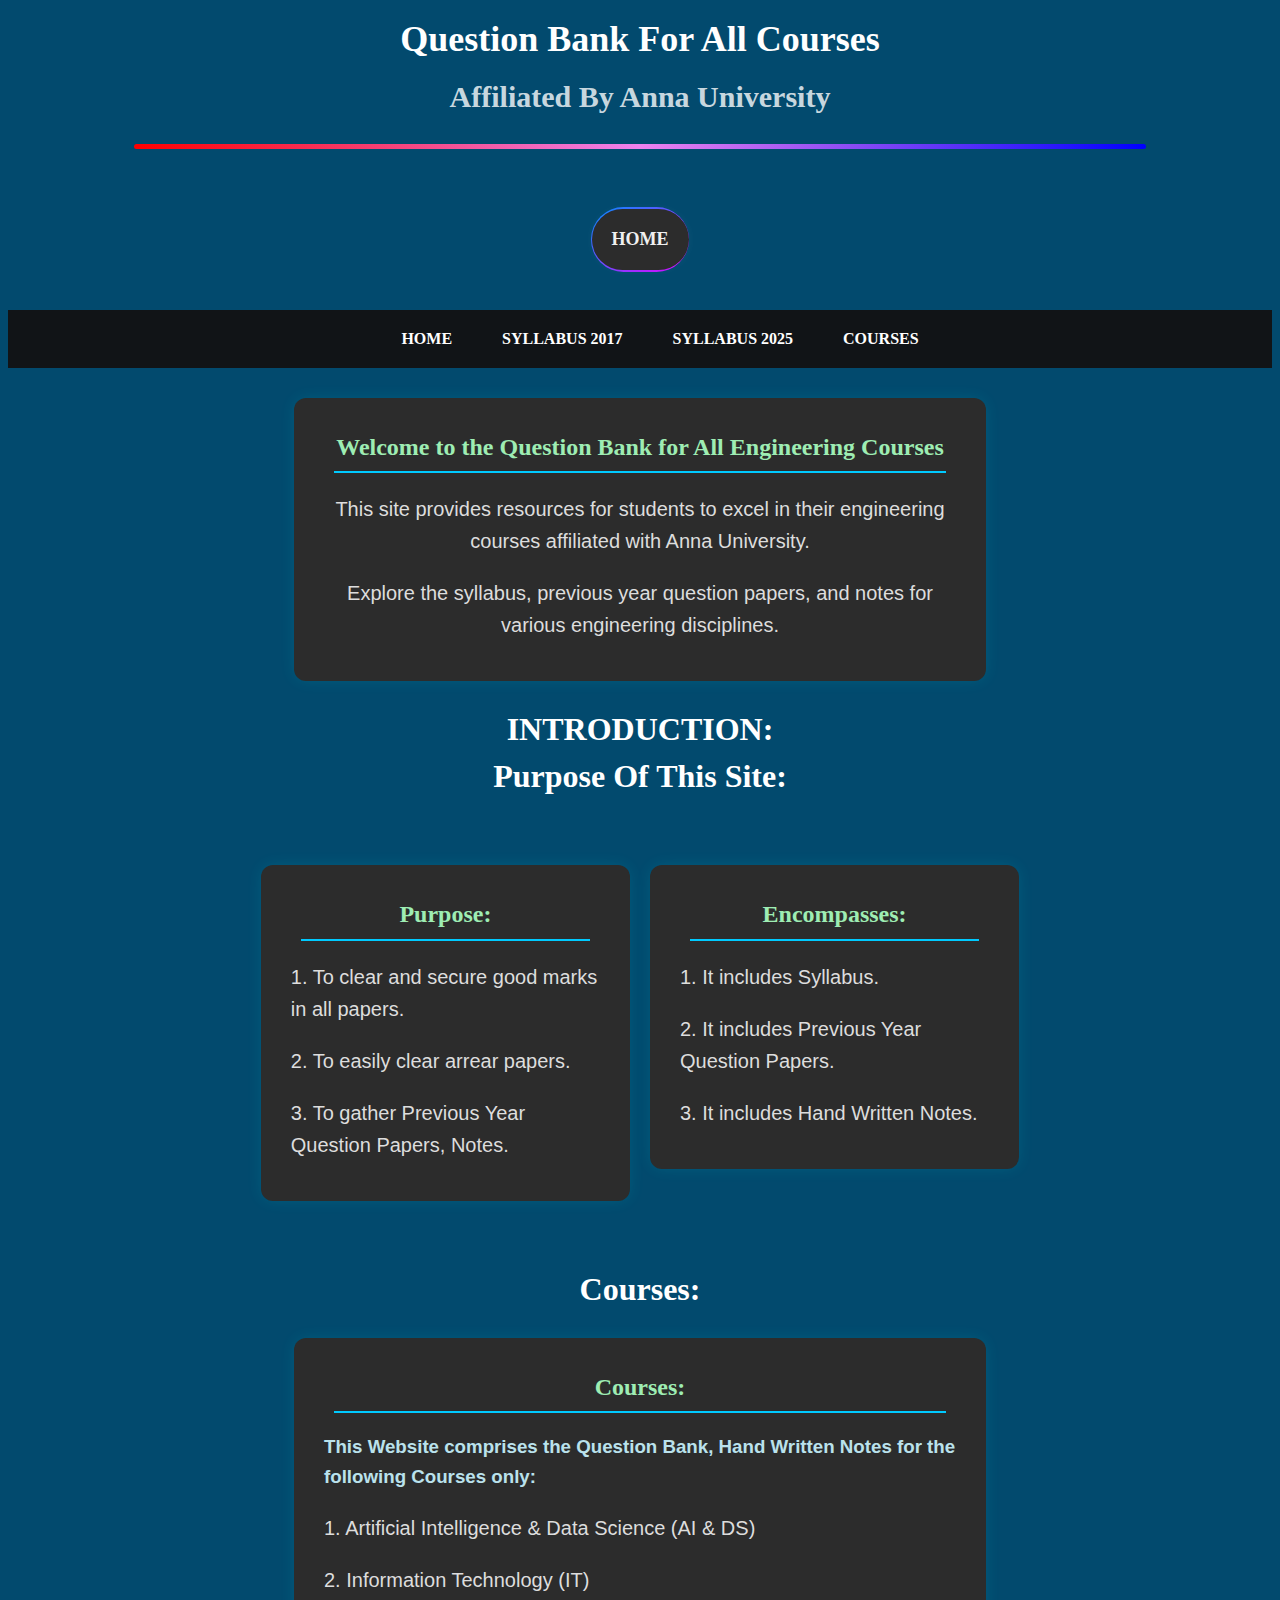
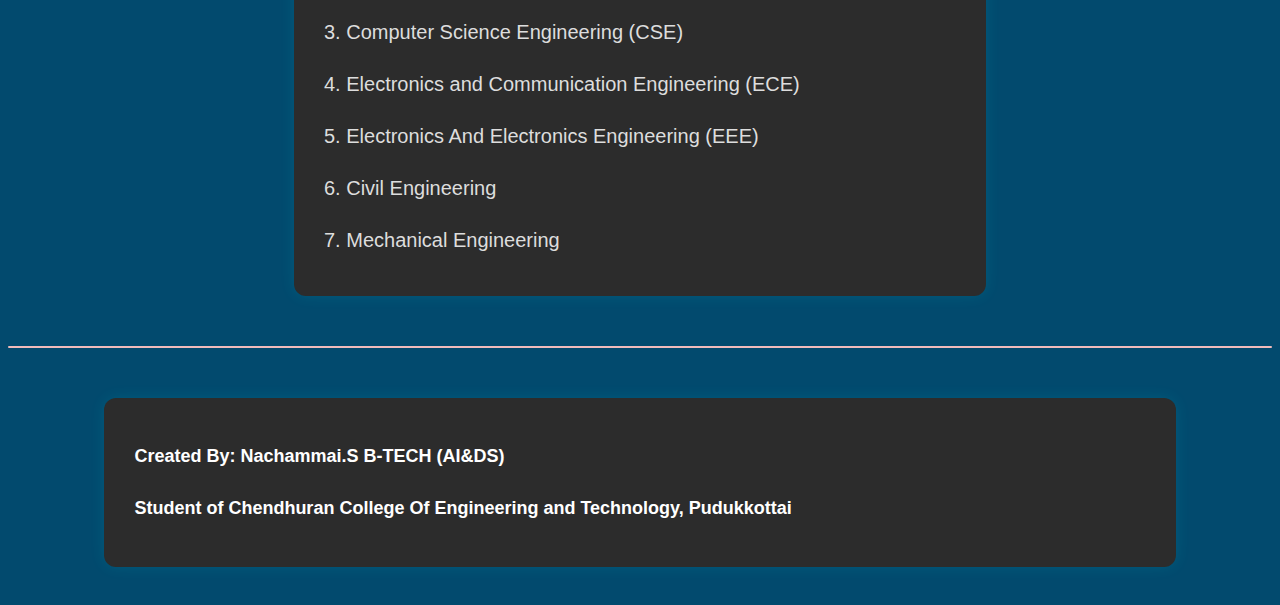
<file: index.html>
<!DOCTYPE html>
<html lang="en">
<head>
    <meta charset="UTF-8">
    <meta name="viewport" content="width=device-width, initial-scale=1.0">
    <title>Question Bank for All Engineering Courses</title>
    <link rel="stylesheet" href="style.css">
    <link rel="stylesheet" href="https://cdnjs.cloudflare.com/ajax/libs/font-awesome/6.4.0/css/all.min.css">

</head>

<body>
    <h1 class="main-heading">Question Bank For All Courses</h1>
    <h2 class="sub-heading">Affiliated By Anna University</h2>
    <hr class="one">
    <div id="home">
        <button id="home-button">HOME</button>

            <nav>
                <div class="logo"></div>
                <ul>
                    <li><a href="index.html">HOME</a></li>
                    <li><a href="syllabus.html">SYLLABUS 2017</a>
                    <ul class="dropdown">
                            <li><a href="syllabus.html">REGULATION 2017</a></li>
                            <li><a href="https://drive.google.com/file/d/1gm0QsI6XgmHTpcNDB0dzi8Xx7-1vJVkB/view?usp=drive_link">AI & DS</a></li>
                            <li><a href="https://drive.google.com/file/d/1x0oORZ4qjLPEHt1neKVHf1bQDePR7Me1/view?usp=drive_link">IT</a></li>
                            <li><a href="https://drive.google.com/file/d/1jGga4gNV3WEOzFXYfCl6CT5JAiElLw7c/view?usp=drive_link">CSE</a></li>
                            <li><a href="https://drive.google.com/file/d/1Zx5abR1-Fq1gPyI7coxoz44lCzAePu8z/view?usp=drive_link">ECE</a></li>
                            <li><a href="https://drive.google.com/file/d/19ocfRwIebDS_S2imYMzoS1xOtiWCyJ3Z/view?usp=drive_link">EEE</a></li>
                            <li><a href="https://drive.google.com/file/d/1h_FMSJia1HY5UlYnBvPIiu7g-638C9RE/view?usp=drive_link">CIVIL ENGINEERING</a></li>
                            <li><a href="https://drive.google.com/file/d/1vW1o0Klo0_q0gPe6J80kysZEsno0CJbL/view?usp=drive_link">MECHANICAL
                                    ENGINEERING</a></li>
                        </ul>
                        </li>
                    <li><a href="syllabus.html">SYLLABUS 2025</a>
                    <ul class="dropdown">
                            <li><a href="syllabus 2.html"> REGULATION 2025</a></li>
                            <li><a href="https://drive.google.com/file/d/15wgb_KGUSg4as0eercrrzeBD_EQG1S1a/view?usp=drive_link">AI & DS 2025</a></li>
                            <li><a href="https://drive.google.com/file/d/1HLR2LV6aX2xatcstA83KADkX0cmTUlTk/view?usp=drive_link">IT 2025</a></li>
                            <li><a href="https://drive.google.com/file/d/1CIz8vVtqJJZnp-U-vCLA7xx6P9jhzeQZ/view?usp=drive_link">CSE 2025</a></li>
                            <li><a href="https://drive.google.com/file/d/1QmcA4m16OzrxKVtFr_o2sa5b2h-zsenk/view?usp=drive_link">ECE 2025</a></li>
                            <li><a href="https://drive.google.com/file/d/1TelHeKwLaIoJKaB-UVHaTRFCALDGdKyZ/view?usp=drive_link">EEE 2025</a></li>
                            <li><a href="https://drive.google.com/file/d/1lmxsw6d91y30uaW_Gx-oVaVoIH_R3mOU/view?usp=drive_link">CIVIL ENGINEERING 2025</a></li>
                            <li><a href="https://drive.google.com/file/d/1kBQRsC2PICkGltLiOMJp_SRqj5k-08Vt/view?usp=drive_link">MECHANICAL
                                    ENGINEERING 2025</a></li>
                        </ul>
                        </li>
                    <li><a href="#">COURSES</a>
                        <ul class="dropdown">
                            <li><a href="ai_ds.html">AI & DS</a></li>
                            <li><a href="it.html">IT</a></li>
                            <li><a href="cse.html">CSE</a></li>
                            <li><a href="ece.html">ECE</a></li>
                            <li><a href="eee.html">EEE</a></li>
                            <li><a href="civil.html">CIVIL ENGINEERING</a></li>
                            <li><a href="mechanical.html">MECHANICAL
                                    ENGINEERING</a></li>

                        </ul>
                    </li>

                </ul>
            </nav>
            <section id="welcome">
                <h2>Welcome to the Question Bank for All Engineering Courses</h2>
                <p>This site provides resources for students to excel in their engineering courses affiliated with Anna
                    University.</p>
                <p>Explore the syllabus, previous year question papers, and notes for various engineering disciplines.</p>
            </section>
            <h1>INTRODUCTION:</h1>
            <h1>Purpose Of This Site:</h1>
            <div class="section-wrapper">
            <section id="purpose">
                <h2>Purpose:</h2>
                <p>1. To clear and secure good marks in all papers. </p>
                <p>2. To easily clear arrear papers. </p>
                <p>3. To gather Previous Year Question Papers, Notes. </p>
            </section>

            <section id="encompasses">
                <h2>Encompasses:</h2>
                <p>1. It includes Syllabus.</p>
                <p>2. It includes Previous Year Question Papers.</p>
                <p>3. It includes Hand Written Notes.</p>
            </section>
            </div>
            <h1>Courses:</h1>

            <section id="courses">
                <b>
                <h2>Courses:</h2>
                </b>
                <h3>This Website comprises the Question Bank, Hand Written Notes for the following Courses only:</h3>
                <p>1. Artificial Intelligence & Data Science (AI & DS)</p>
                <p>2. Information Technology (IT)</p>
                <p>3. Computer Science Engineering (CSE)</p>
                <p>4. Electronics and Communication Engineering (ECE)</p>
                <p>5. Electronics And Electronics Engineering (EEE)</p>
                <p>6. Civil Engineering</p>
                <p>7. Mechanical Engineering</p>
            </section>

            <script>
                const button = document.getElementById('home-button');
                const content = document.getElementById('home-content');

                button.addEventListener('click', () => {
                    if (content.style.display === 'none' || content.style.display === '') {
                        content.style.display = 'block';
                    } else {
                        content.style.display = 'none';
                    }
                });
            </script>
        </div>
        <hr class="two">
        <footer>
            <section id="footer">
                <h4>Created By: Nachammai.S B-TECH (AI&DS)</h4>
                <h4>Student of Chendhuran College Of Engineering and Technology, Pudukkottai</h4>
            </section>
        </footer>
</body>


</html>
</file>
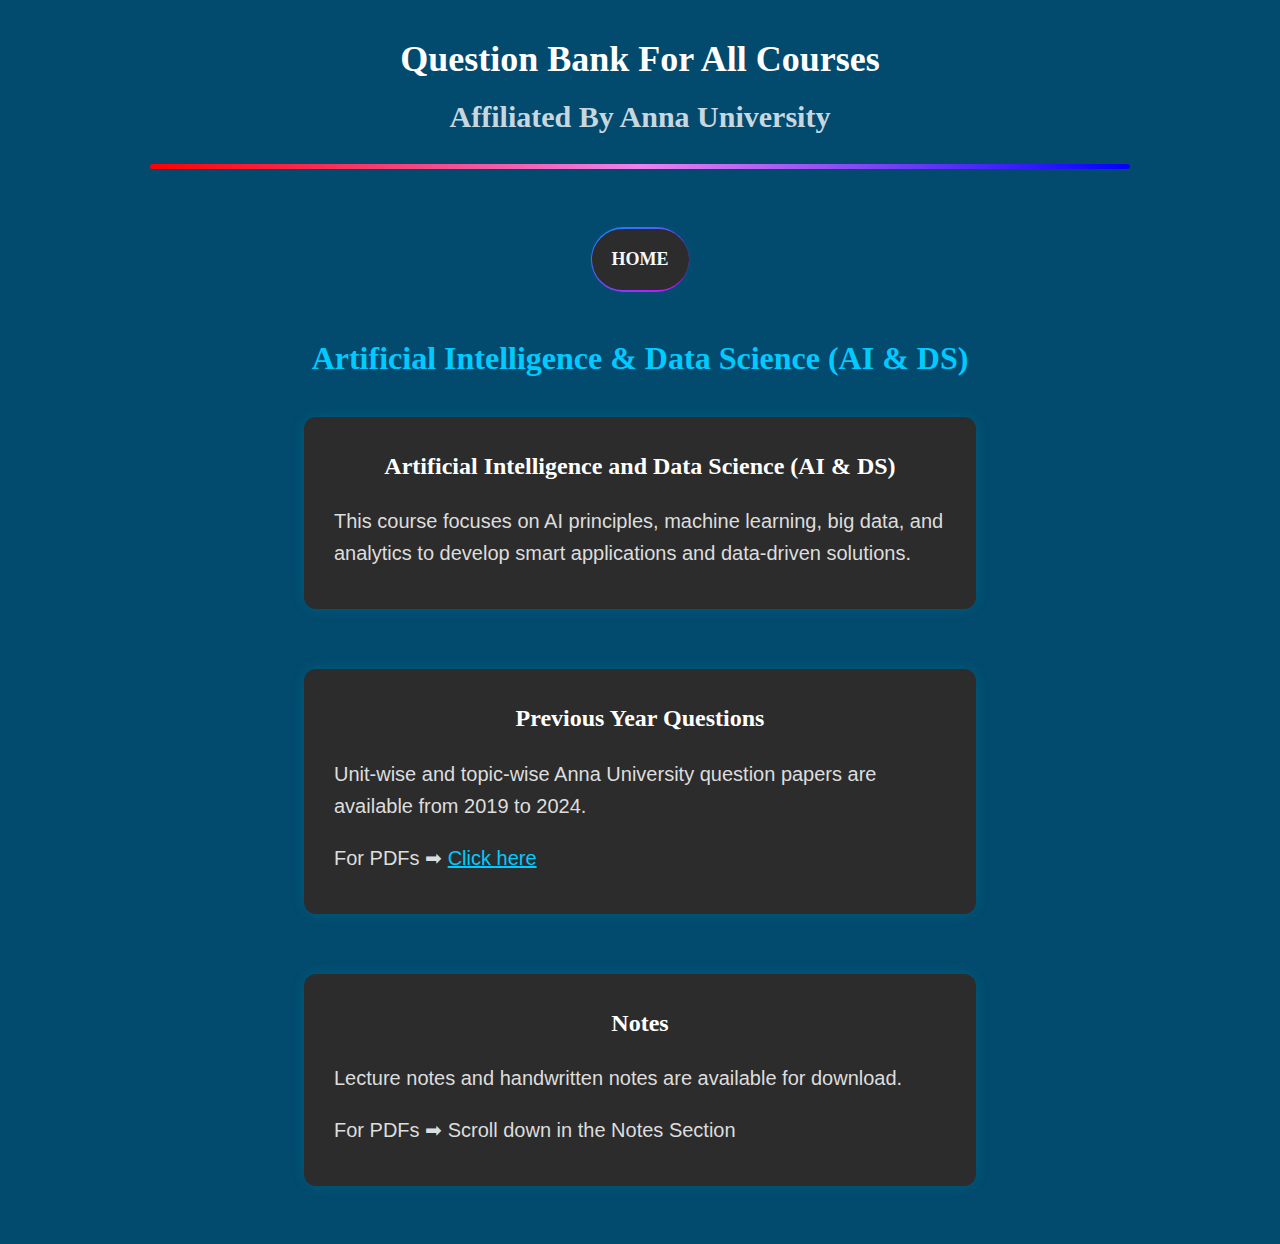
<file: ai_ds.html>
<!DOCTYPE html>
<html lang="en">
<head>
  <meta charset="UTF-8">
  <title>AI & DS Course Details</title>
  <link rel="stylesheet" href="https://cdnjs.cloudflare.com/ajax/libs/font-awesome/6.4.0/css/all.min.css">
  <link rel="stylesheet" href="style.css">
  <style>
    body {
      background-color: #024A6E;
      color: white;
      font-family: Arial, sans-serif;
      padding: 20px;
    }

    h1 {
      color: #00caff;
    }
   a {
      color: #00caff;
    }
 
  </style>
</head>

<body>
    <h1 class="main-heading">Question Bank For All Courses</h1>
    <h2 class="sub-heading">Affiliated By Anna University</h2>
    <hr class="one">
    <div id="home">
        <button id="home-button"> <a href="index.html">HOME</a></button>
    </div>
  <h1>Artificial Intelligence & Data Science (AI & DS)</h1>

  <section id="it">
    <h2>Artificial Intelligence and Data Science (AI & DS)</h2>
    <p>This course focuses on AI principles, machine learning, big data, and analytics to develop smart applications and
      data-driven solutions.</p>
  </section>

  <section id="it">
    <h2>Previous Year Questions</h2>
    <p>Unit-wise and topic-wise Anna University question papers are available from 2019 to 2024.</p>
    <p>For PDFs ➡ <a href="ai_ds2.html"> Click here</a> </p>
  </section>

  <section id="it">
    <h2>Notes</h2>
    <p>Lecture notes and handwritten notes are available for download. </p>
    <p>For PDFs ➡ Scroll down in the Notes Section </a></p>
  </section>
</body>
</html>
</file>
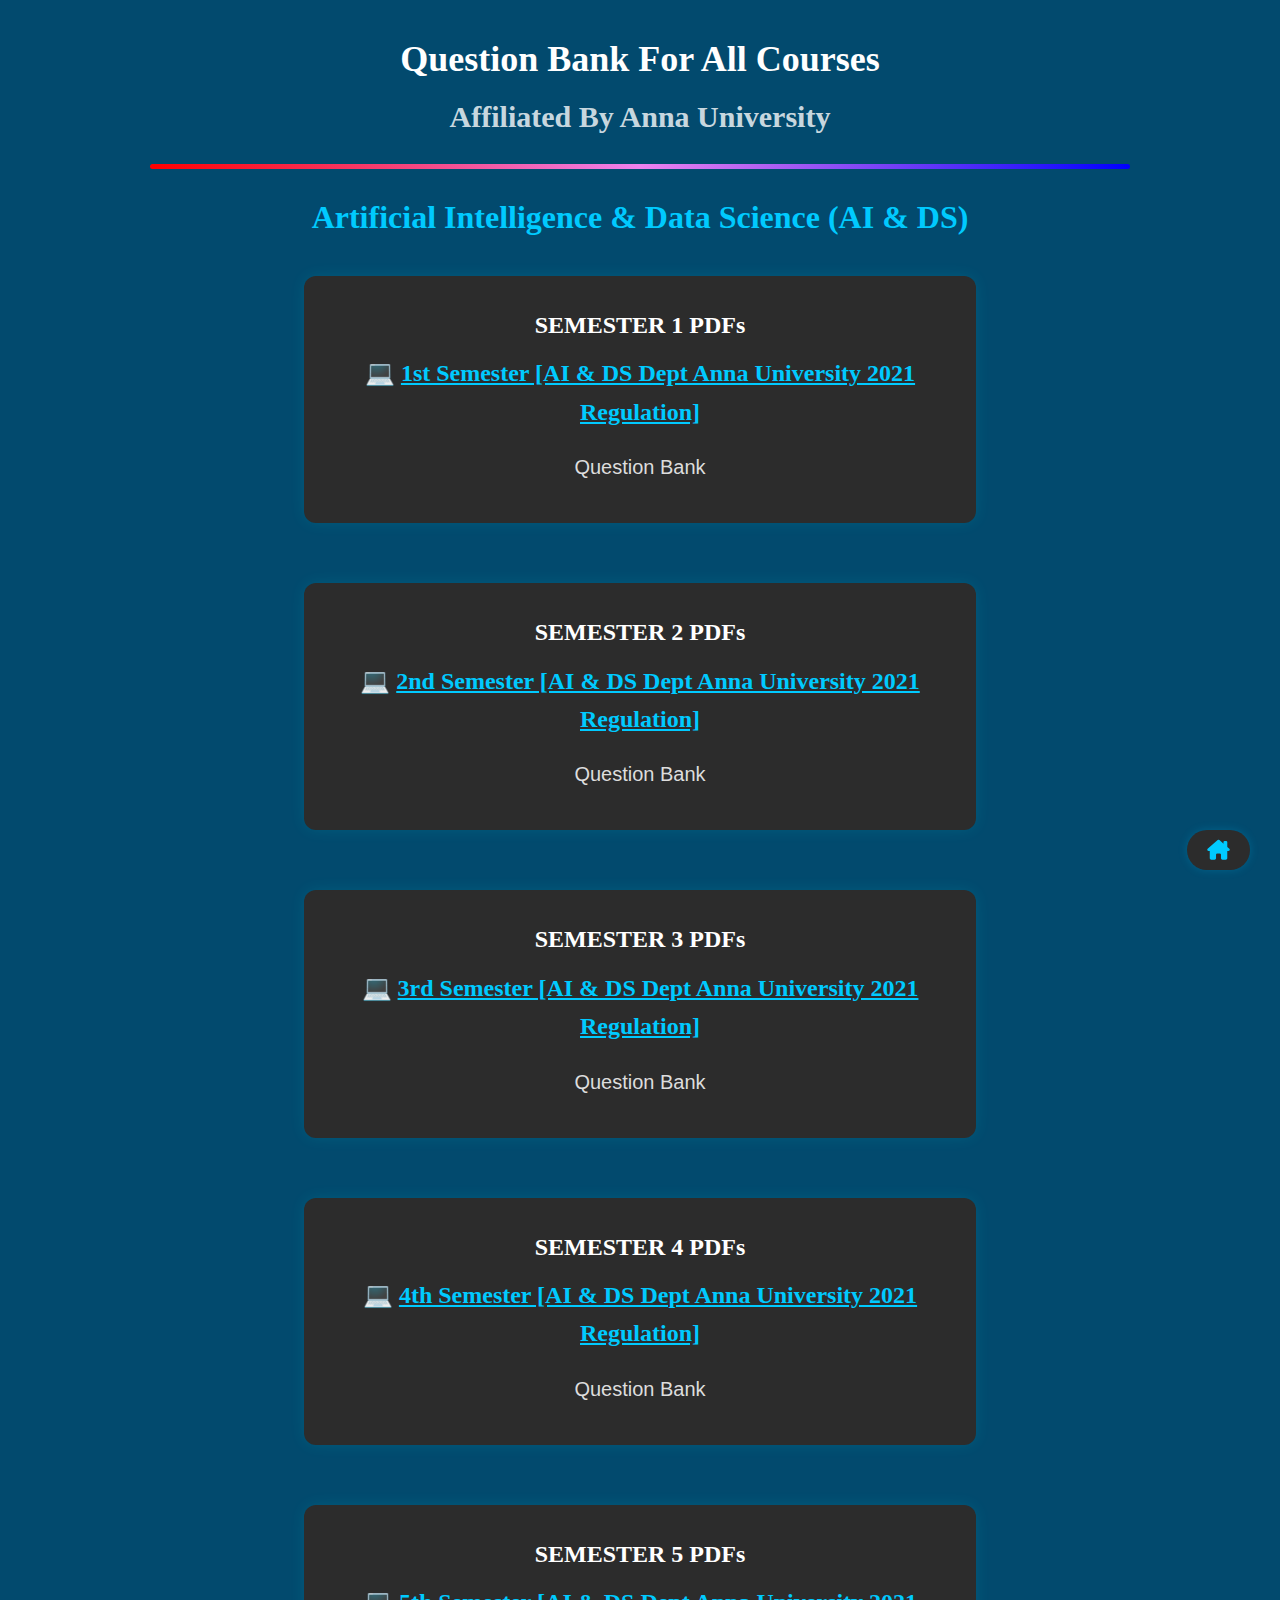
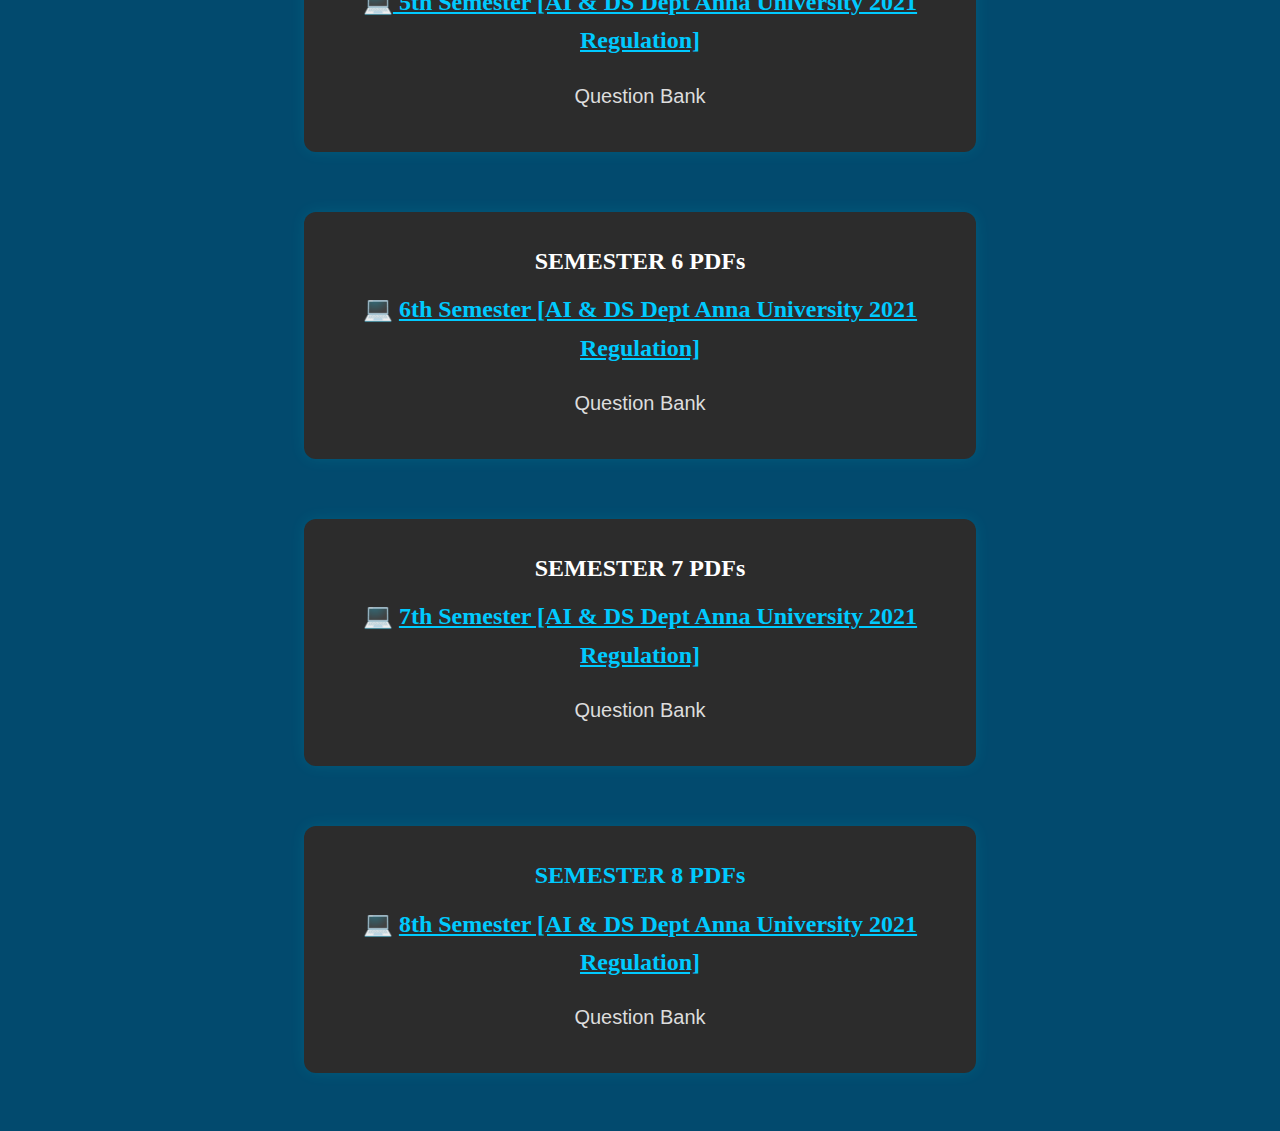
<file: ai_ds2.html>
<!DOCTYPE html>
<html lang="en">

<head>
	<meta charset="UTF-8">
	<title>AI & DS Course Details</title>
    <link rel="stylesheet" href="style.css">
    <link rel="stylesheet" href="https://cdnjs.cloudflare.com/ajax/libs/font-awesome/6.4.0/css/all.min.css">
	<style>
		body {
			background-color: #024A6E;
			color: white;
			font-family: Arial, sans-serif;
			padding: 20px;
		}

		h1 {
			color: #00caff;
		}

		a {
			color: #00caff;
		}
	</style>
</head>

<body>
    <h1 class="main-heading">Question Bank For All Courses</h1>
    <h2 class="sub-heading">Affiliated By Anna University</h2>
    <hr class="one">
	<h1>Artificial Intelligence & Data Science (AI & DS)</h1>
	<section>
		<center>
			<h2>SEMESTER 1 PDFs</h2>
			<h2> 💻 <a
					href="https://www.brainkart.com/materials/1st-semester--aid-dept-anna-university-2021-regulation--1181/">
					1st Semester [AI & DS Dept Anna University 2021 Regulation]</a> </h2>
			<p> Question Bank</p>
		</center>
	</section>

	<section>
		<center>
			<h2>SEMESTER 2 PDFs</h2>
			<h2> 💻 <a
					href="https://www.brainkart.com/materials/2nd-semester--aid-dept-anna-university-2021-regulation--1182/">
					2nd Semester [AI & DS Dept Anna University 2021 Regulation] </a> </h2>
			<p>Question Bank</p>
		</center>
	</section>

	<section>
		<center>
			<h2>SEMESTER 3 PDFs</h2>
			<h2>💻 <a
					href="https://www.brainkart.com/materials/3rd-semester--aid-dept-anna-university-2021-regulation--1183/">
					3rd Semester [AI & DS Dept Anna University 2021 Regulation]</a> </h2>
			<p>Question Bank</p>
		</center>
	</section>

	<section>
		<center>
			<h2>SEMESTER 4 PDFs</h2>
			<h2>💻 <a
					href="https://www.brainkart.com/materials/4th-semester--aid-dept-anna-university-2021-regulation--1184/">
					4th Semester [AI & DS Dept Anna University 2021 Regulation]</a> </h2>
			<p>Question Bank</p>
		</center>
	</section>

	<section>
		<center>
			<h2>SEMESTER 5 PDFs</h2>
			<h2>💻<a
					href="https://www.brainkart.com/materials/5th-semester--aid-dept-anna-university-2021-regulation--1185/">
					5th Semester [AI & DS Dept Anna University 2021 Regulation] </a> </h2>
			<p>Question Bank</p>
		</center>
	</section>

	<section>
		<center>
			<h2>SEMESTER 6 PDFs</h2>
			<h2>💻 <a
					href="https://www.brainkart.com/materials/6th-semester--aid-dept-anna-university-2021-regulation--1186/">
					6th Semester [AI & DS Dept Anna University 2021 Regulation]</a> </h2>
			<p>Question Bank</p>
		</center>
	</section>

	<section>
		<center>
			<h2>SEMESTER 7 PDFs</h2>
			<h2>💻 <a
					href="https://www.brainkart.com/materials/7th-semester--aid-dept-anna-university-2021-regulation--1187/">
					7th Semester [AI & DS Dept Anna University 2021 Regulation]<a> </h2>
			<p>Question Bank</p>
		</center>
	</section>

	<section>
		<center>
			<h2>SEMESTER 8 PDFs</h2>
			<h2>💻 <a
					href="https://www.brainkart.com/materials/8th-semester--aid-dept-anna-university-2021-regulation--1188/">
					8th Semester [AI & DS Dept Anna University 2021 Regulation]</a> </h2>
			<p>Question Bank</p>
		</center>
	</section>
	<a href="index.html" class="back-home">
    <i class="fa-solid fa-house-chimney"></i></a>
</body>

</html>
</file>
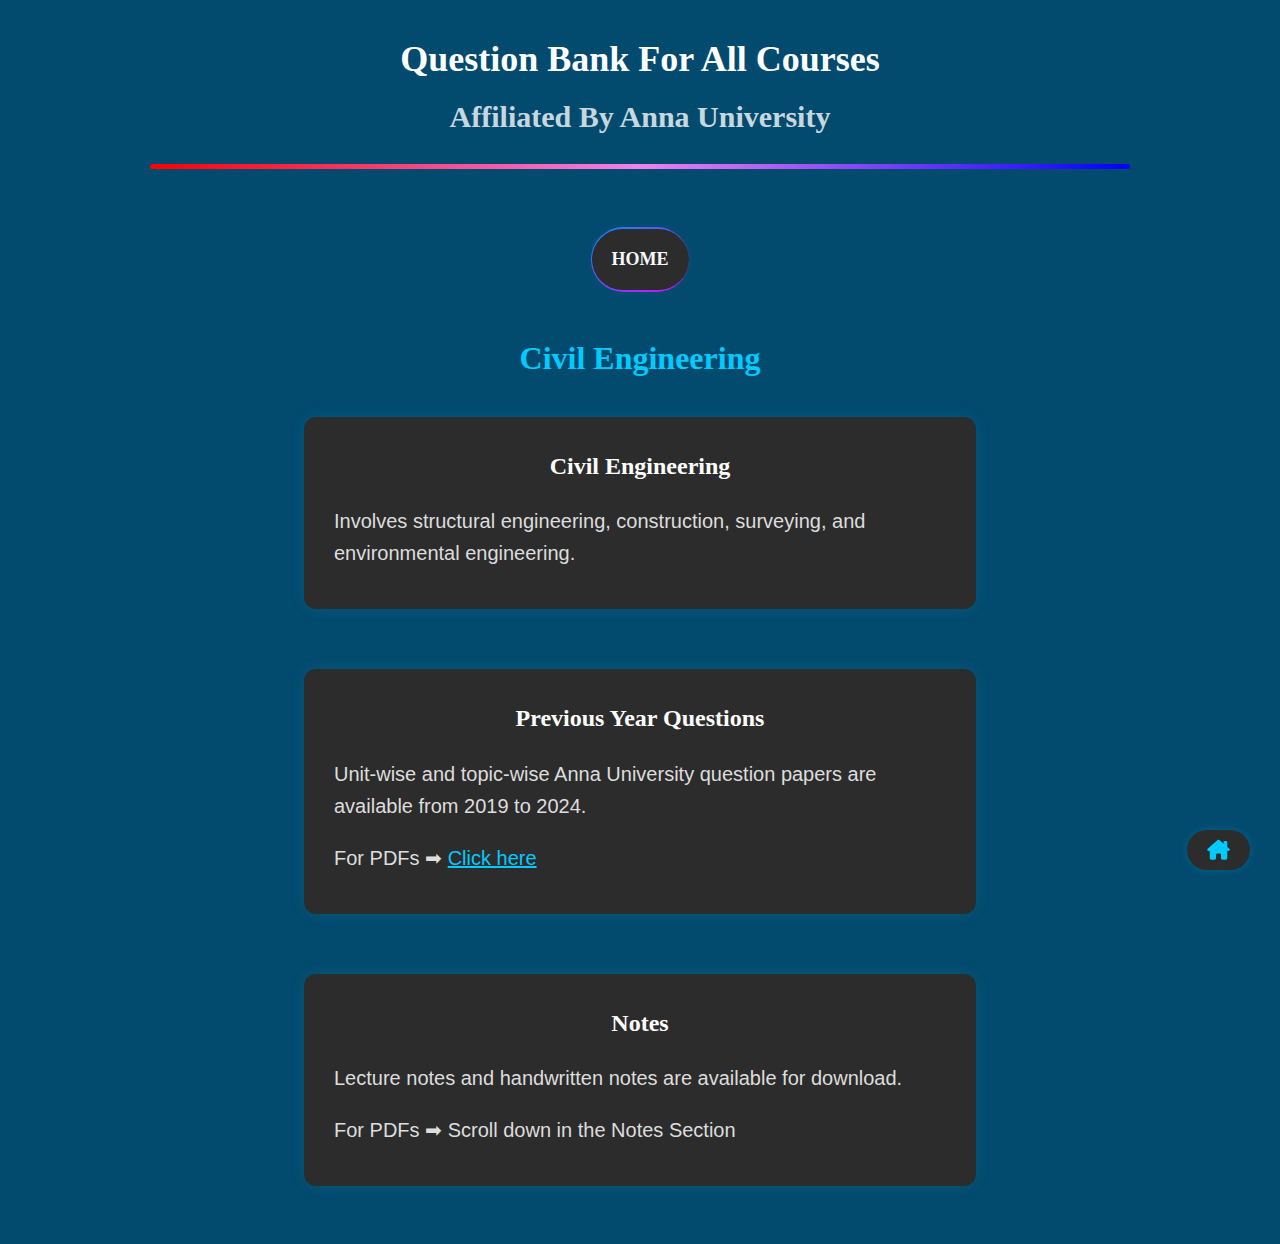
<file: civil.html>
<!DOCTYPE html>
<html lang="en">

<head>
  <meta charset="UTF-8">
  <title>Civil Engineering Course Details</title>
    <link rel="stylesheet" href="style.css">
    <link rel="stylesheet" href="https://cdnjs.cloudflare.com/ajax/libs/font-awesome/6.4.0/css/all.min.css">
  <style>
    body {
      background-color: #024A6E;
      color: white;
      font-family: Arial, sans-serif;
      padding: 20px;
    }

    h1 {
      color: #00caff;
    }

    section {
      background-color: #2c2c2c;
      padding: 15px;
      margin: 20px 0;
      border-radius: 10px;
    }

    a {
      color: #00caff;
    }
  </style>
</head>

<body>
    <h1 class="main-heading">Question Bank For All Courses</h1>
    <h2 class="sub-heading">Affiliated By Anna University</h2>
    <hr class="one">
    <div id="home">
        <button id="home-button"> <a href="index.html">HOME</a></button>
    </div>
  <h1>Civil Engineering</h1>
  <section id="it">
    <h2>Civil Engineering</h2>
    <p>Involves structural engineering, construction, surveying, and environmental engineering.</p>
  </section>

  <section id="it">
    <h2>Previous Year Questions</h2>
    <p>Unit-wise and topic-wise Anna University question papers are available from 2019 to 2024.</p>
    <p>For PDFs ➡ <a href="civil2.html"> Click here</a> </p>
  </section>

  <section id="it">
    <h2>Notes</h2>
    <p>Lecture notes and handwritten notes are available for download. </p>
    <p>For PDFs ➡ Scroll down in the Notes Section</a> </p>
  </section>
  <a href="index.html" class="back-home">
  <i class="fa-solid fa-house-chimney"></i></a>

</body>

</html>
</file>
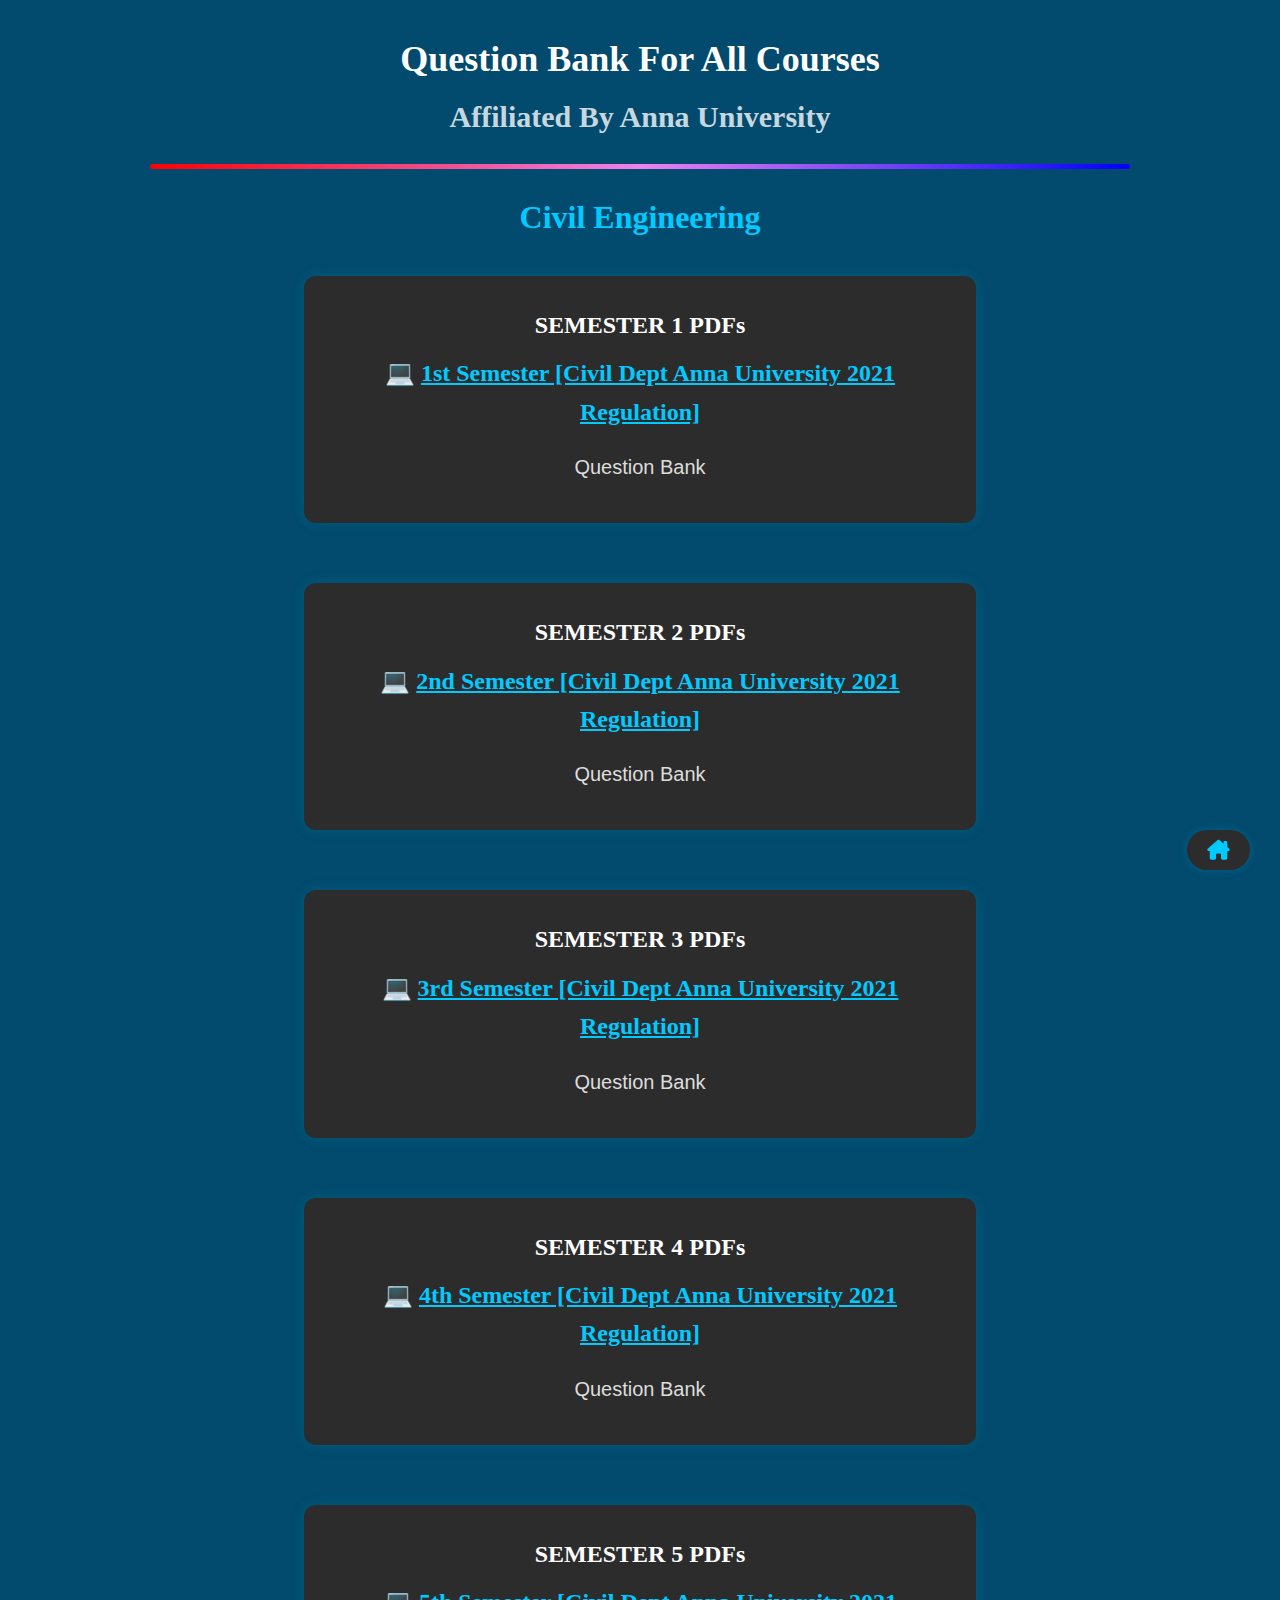
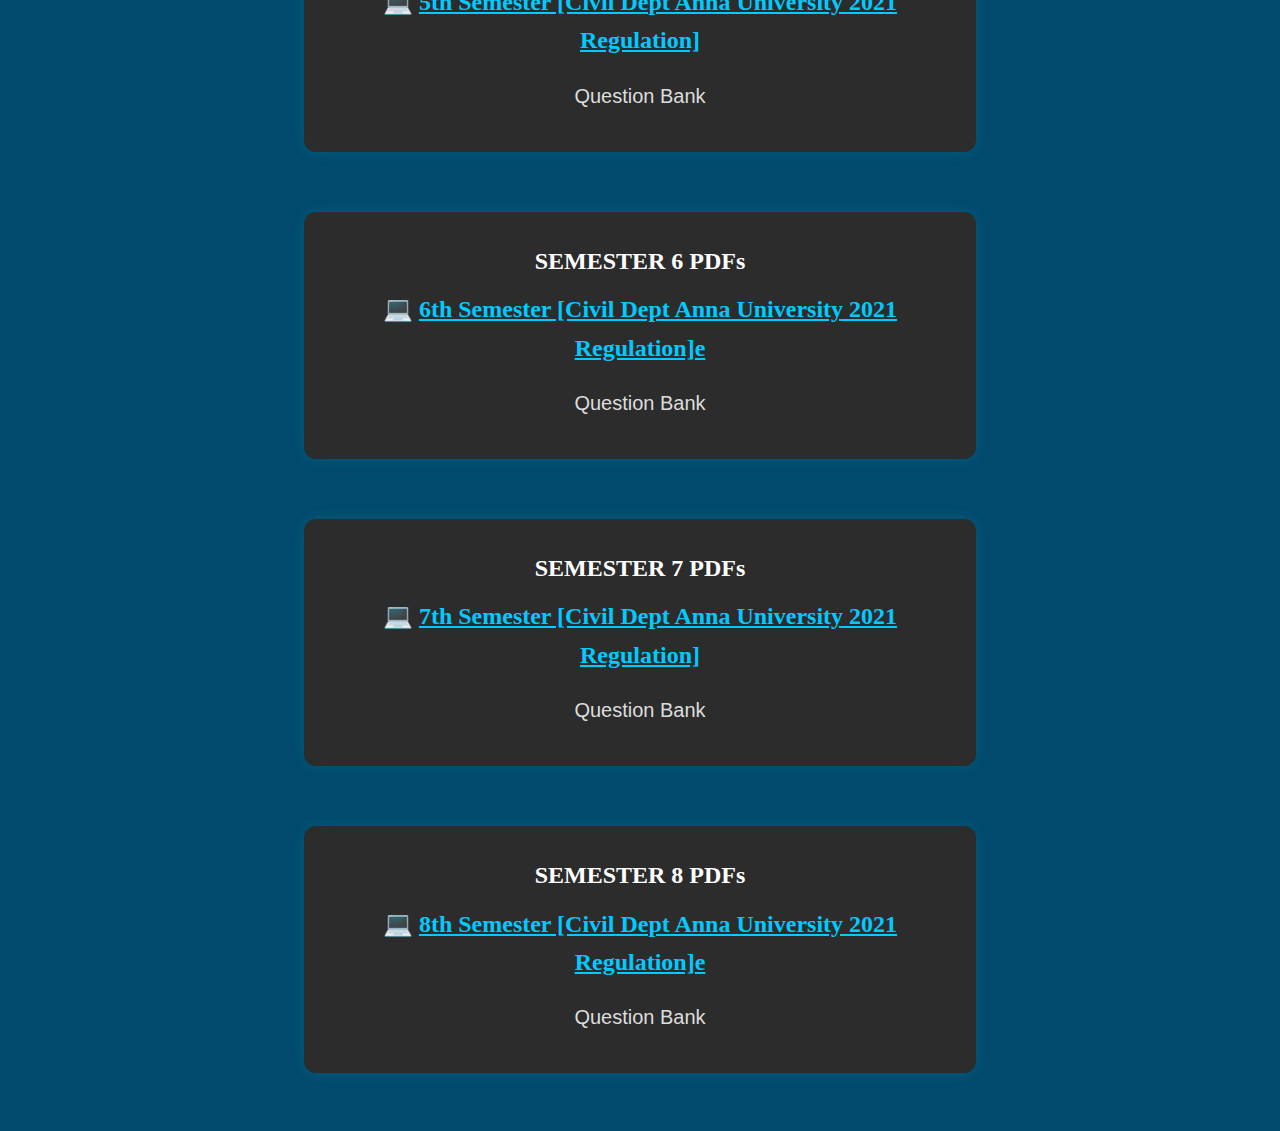
<file: civil2.html>
<!DOCTYPE html>
<html lang="en">

<head>
	<meta charset="UTF-8">
	<title>Civil Course Details</title>
    <link rel="stylesheet" href="style.css">
    <link rel="stylesheet" href="https://cdnjs.cloudflare.com/ajax/libs/font-awesome/6.4.0/css/all.min.css">
	<style>
		body {
			background-color: #024A6E;
			color: white;
			font-family: Arial, sans-serif;
			padding: 20px;
		}

		h1 {
			color: #00caff;
		}

		a {
			color: #00caff;
		}
	</style>
</head>

<body>
    <h1 class="main-heading">Question Bank For All Courses</h1>
    <h2 class="sub-heading">Affiliated By Anna University</h2>
    <hr class="one">
	<h1>Civil Engineering</h1>
	<section>
		<center>
			<h2>SEMESTER 1 PDFs</h2>
			<h2> 💻 <a
					href="https://www.brainkart.com/materials/1st-semester--civil-dept-anna-university-2021-regulation--1137/">
					1st Semester [Civil Dept Anna University 2021 Regulation]</a> </h2>
			<p> Question Bank
			<p>
		</center>
	</section>

	<section>
		<center>
			<h2>SEMESTER 2 PDFs</h2>
			<h2> 💻 <a
					href="https://www.brainkart.com/materials/2nd-semester--civil-dept-anna-university-2021-regulation--1138/">
					2nd Semester [Civil Dept Anna University 2021 Regulation] </a></h2>
			<p>Question Bank </p>
		</center>
	</section>

	<section>
		<center>
			<h2>SEMESTER 3 PDFs</h2>
			<h2> 💻 <a
					href="https://www.brainkart.com/materials/3rd-semester--civil-dept-anna-university-2021-regulation--1139/">
					3rd Semester [Civil Dept Anna University 2021 Regulation]</a></h2>
			<p>Question Bank</p>
		</center>
	</section>

	<section>
		<center>
			<h2>SEMESTER 4 PDFs</h2>
			<h2> 💻 <a
					href="https://www.brainkart.com/materials/4th-semester--civil-dept-anna-university-2021-regulation--1140/">
					4th Semester [Civil Dept Anna University 2021 Regulation]</a></h2>
			<p>Question Bank </p>
		</center>
	</section>

	<section>
		<center>
			<h2>SEMESTER 5 PDFs</h2>
			<h2> 💻 <a
					href="https://www.brainkart.com/materials/5th-semester--civil-dept-anna-university-2021-regulation--1141/">
					5th Semester [Civil Dept Anna University 2021 Regulation]</a></h2>
			<p>Question Bank </p>
		</center>
	</section>

	<section>
		<center>
			<h2>SEMESTER 6 PDFs</h2>
			<h2> 💻 <a
					href="https://www.brainkart.com/materials/6th-semester--civil-dept-anna-university-2021-regulation--1142/">
					6th Semester [Civil Dept Anna University 2021 Regulation]e</a></h2>
			<p>Question Bank </p>
		</center>
	</section>

	<section>
		<center>
			<h2>SEMESTER 7 PDFs</h2>
			<h2> 💻 <a
					href="https://www.brainkart.com/materials/7th-semester--civil-dept-anna-university-2021-regulation--1143/">
					7th Semester [Civil Dept Anna University 2021 Regulation]</a></h2>
			<p>Question Bank</p>
		</center>
	</section>

	<section>
		<center>
			<h2>SEMESTER 8 PDFs</h2>
			<h2> 💻 <a
					href="https://www.brainkart.com/materials/8th-semester--civil-dept-anna-university-2021-regulation--1144/">
					8th Semester [Civil Dept Anna University 2021 Regulation]e</a></h2>
			<p>Question Bank </p>
		</center>
	</section>
	<a href="index.html" class="back-home">
    <i class="fa-solid fa-house-chimney"></i></a>
</body>

</html>
</file>
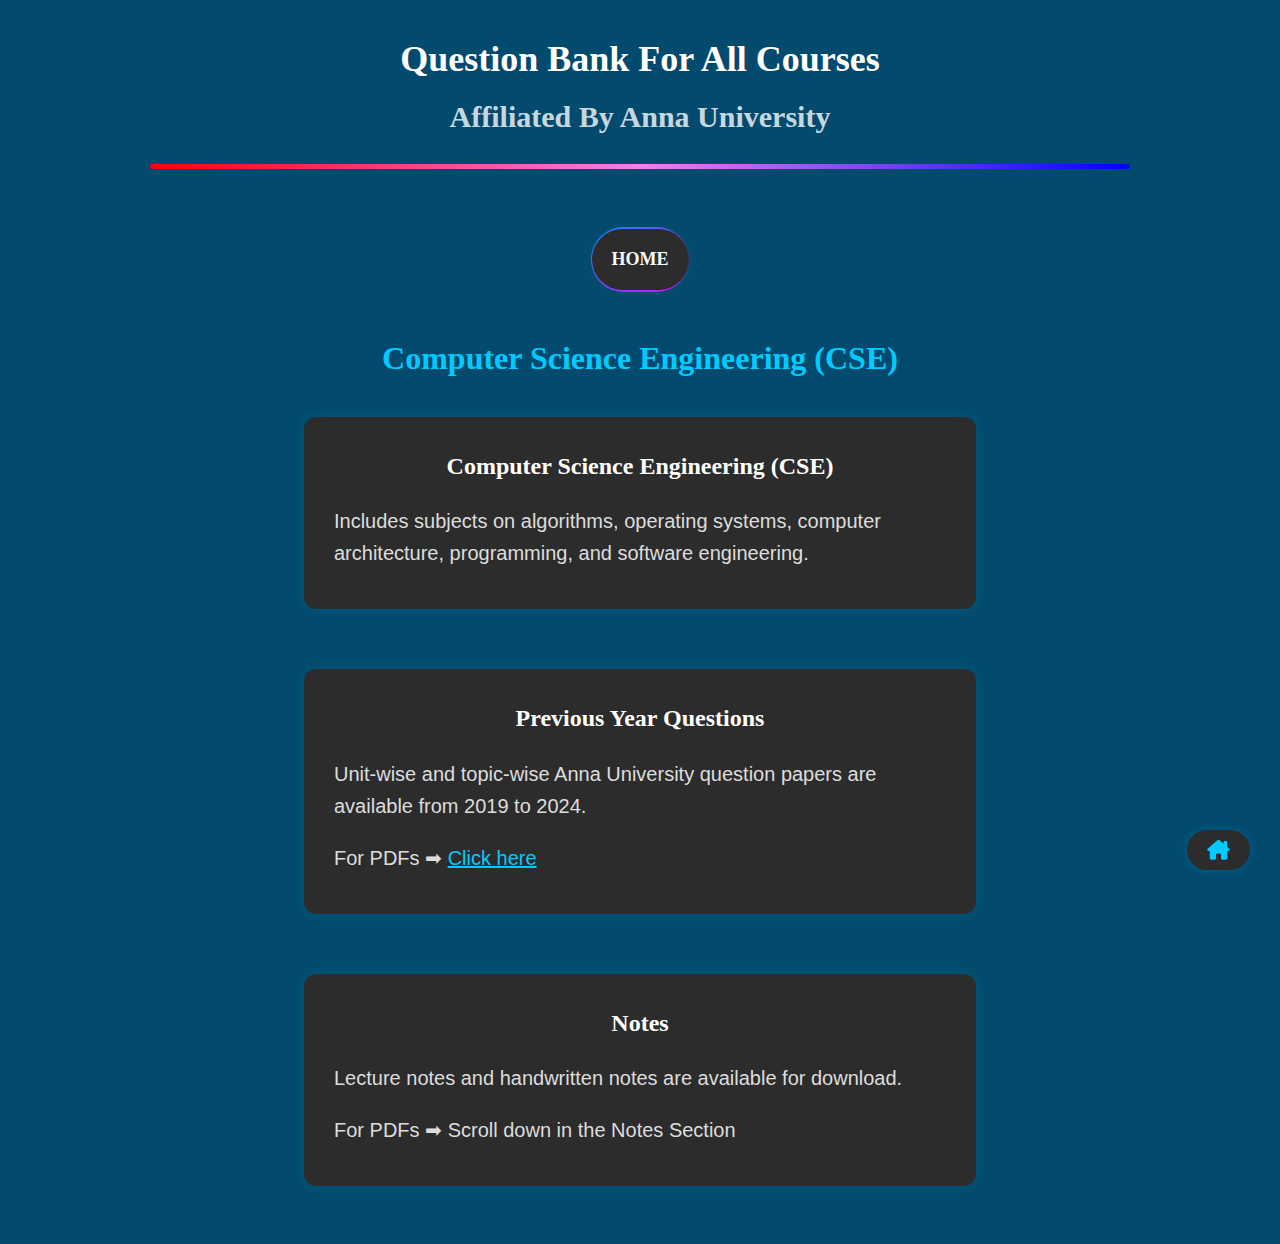
<file: cse.html>
<!DOCTYPE html>
<html lang="en">

<head>
  <meta charset="UTF-8">
  <title>CSE Course Details</title>
    <link rel="stylesheet" href="style.css">
    <link rel="stylesheet" href="https://cdnjs.cloudflare.com/ajax/libs/font-awesome/6.4.0/css/all.min.css">
  <style>
    body {
      background-color: #024A6E;
      color: white;
      font-family: Arial, sans-serif;
      padding: 20px;
    }

    h1 {
      color: #00caff;
    }

    section {
      background-color: #2c2c2c;
      padding: 15px;
      margin: 20px 0;
      border-radius: 10px;
    }

    a {
      color: #00caff;
    }
  </style>
</head>

<body>
    <h1 class="main-heading">Question Bank For All Courses</h1>
    <h2 class="sub-heading">Affiliated By Anna University</h2>
    <hr class="one">
    <div id="home">
        <button id="home-button"> <a href="index.html">HOME</a></button>
    </div>
  <h1>Computer Science Engineering (CSE)</h1>

  <section id="it">
    <h2>Computer Science Engineering (CSE)</h2>
    <p>Includes subjects on algorithms, operating systems, computer architecture, programming, and software engineering.
    </p>
  </section>

  <section id="it">
    <h2>Previous Year Questions</h2>
    <p>Unit-wise and topic-wise Anna University question papers are available from 2019 to 2024.</p>
    <p>For PDFs ➡ <a href="CSE2.html"> Click here</a> </p>
  </section>

  <section id="it">
    <h2>Notes</h2>
    <p>Lecture notes and handwritten notes are available for download. </p>
    <p>For PDFs ➡ Scroll down in the Notes Section</a> </p>
  </section>
  <a href="index.html" class="back-home">
    <i class="fa-solid fa-house-chimney"></i></a>

</body>

</html>
</file>
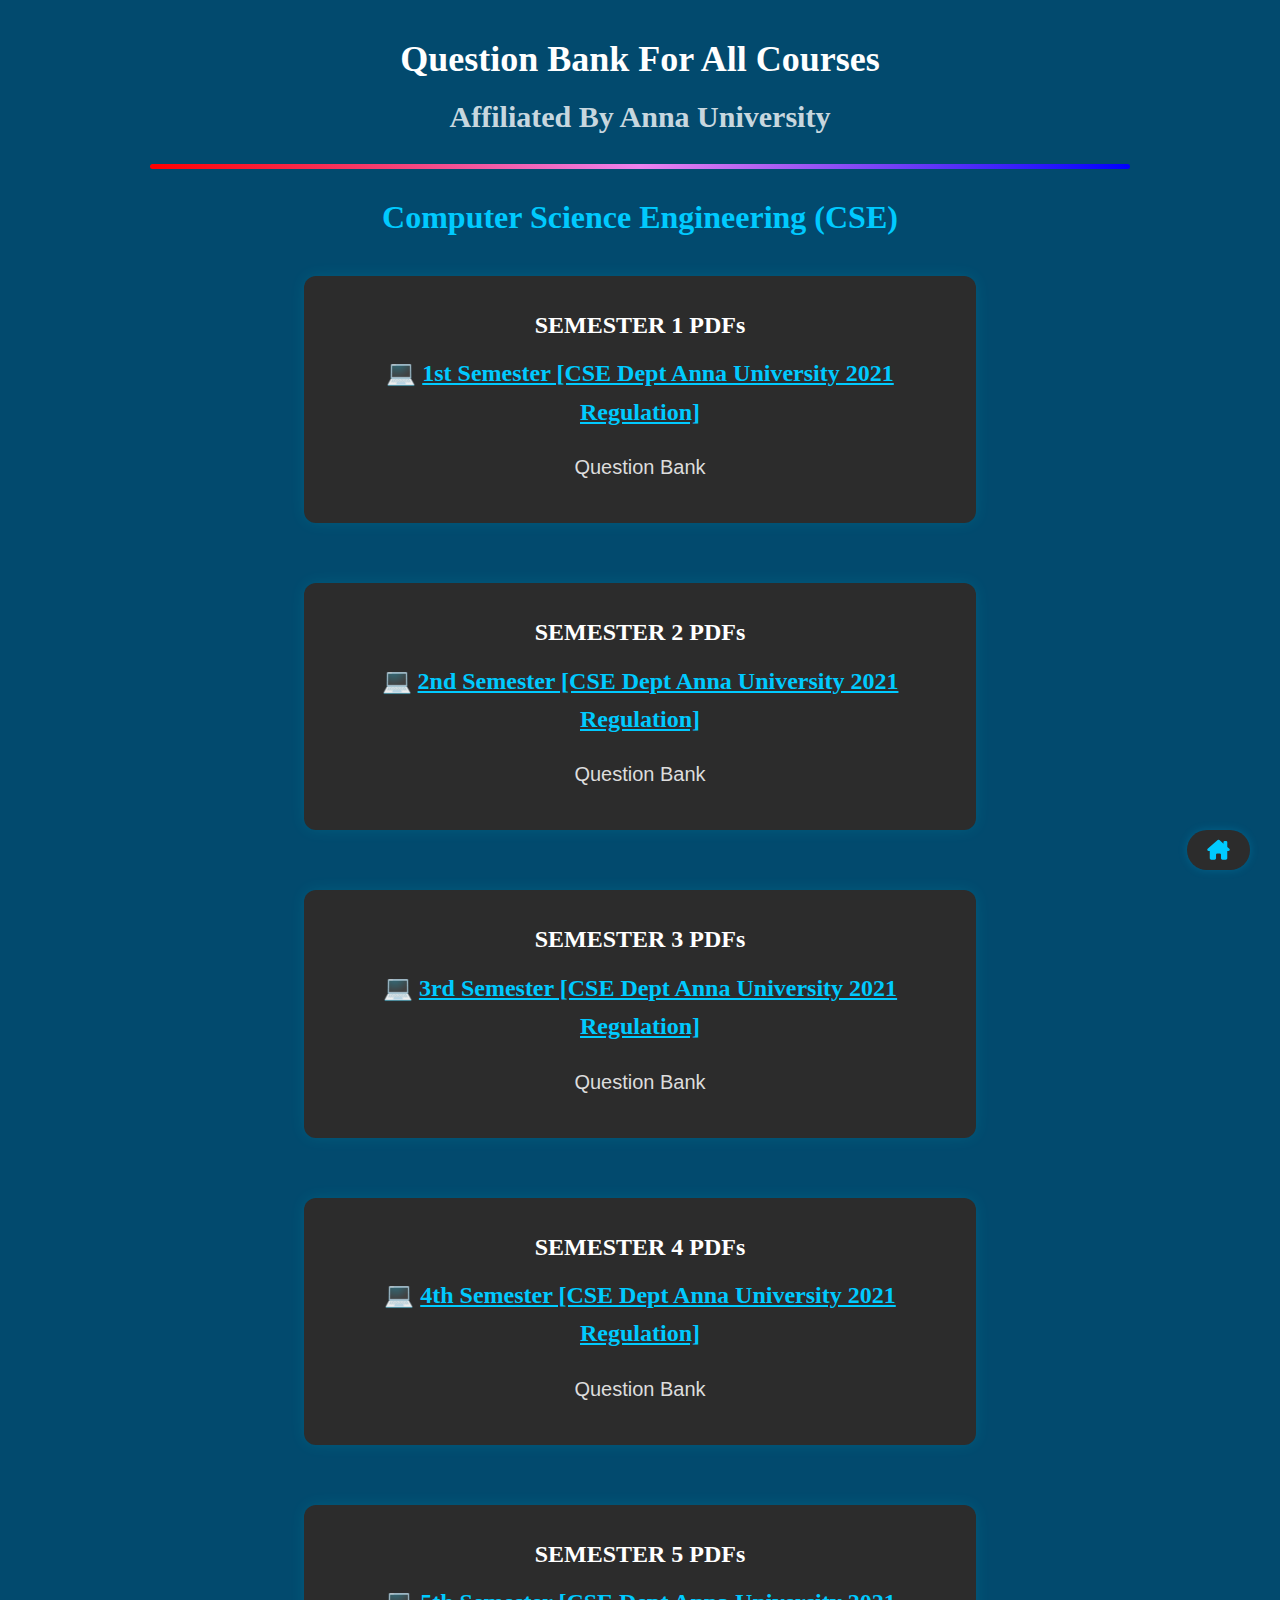
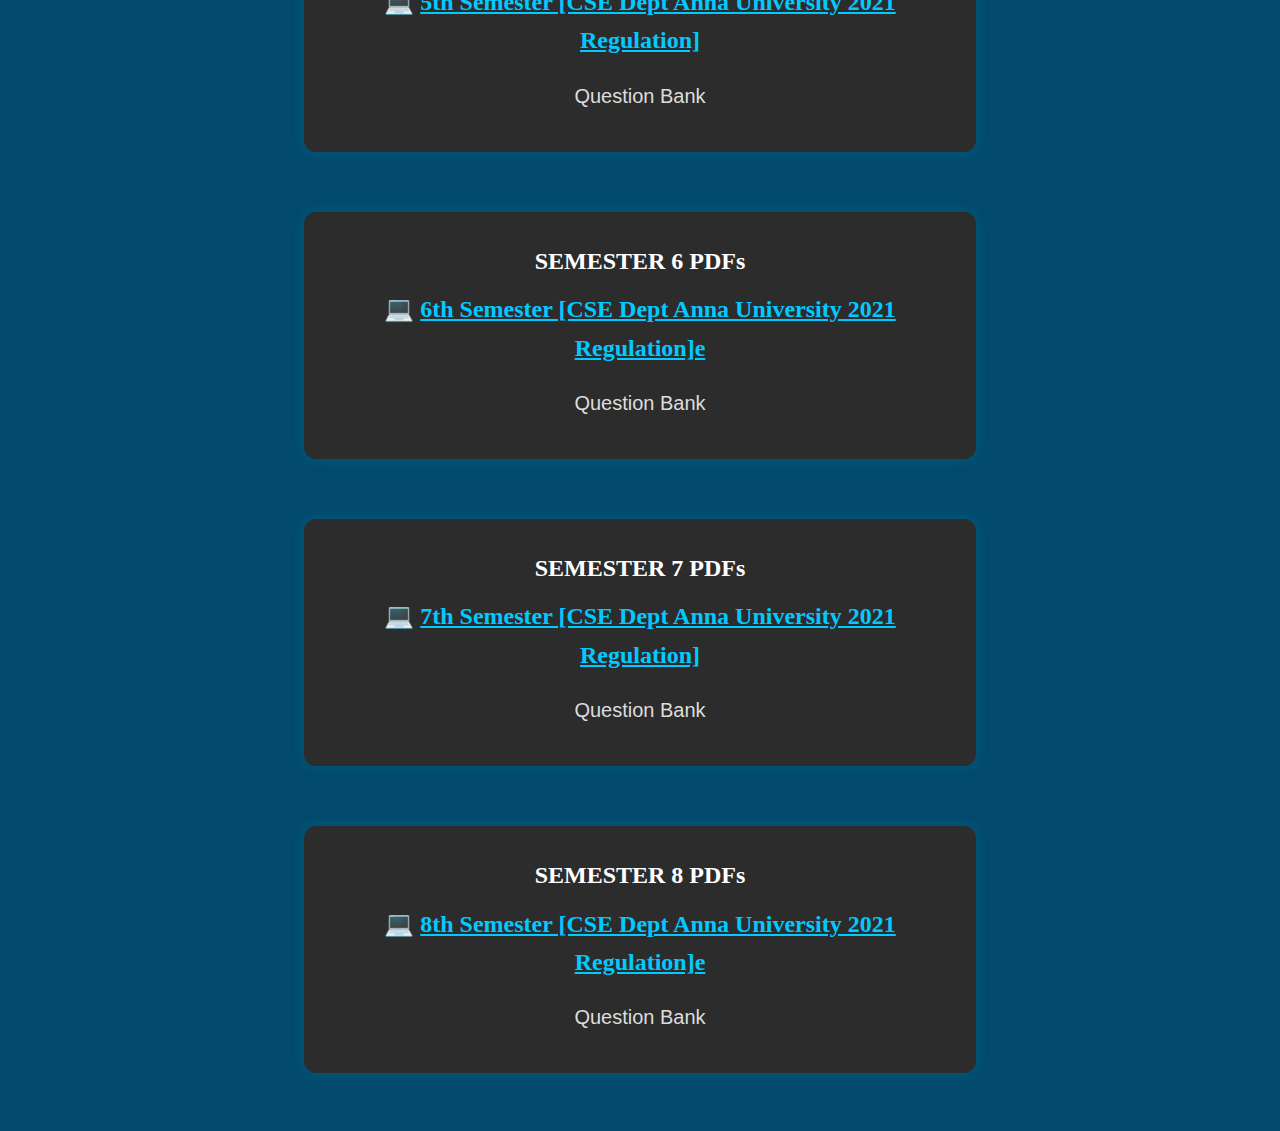
<file: cse2.html>
<!DOCTYPE html>
<html lang="en">

<head>
	<meta charset="UTF-8">
	<title>CSE Course Details</title>
    <link rel="stylesheet" href="style.css">
    <link rel="stylesheet" href="https://cdnjs.cloudflare.com/ajax/libs/font-awesome/6.4.0/css/all.min.css">
	<style>
		body {
			background-color: #024A6E;
			color: white;
			font-family: Arial, sans-serif;
			padding: 20px;
		}

		h1 {
			color: #00caff;
		}

		a {
			color: #00caff;
		}
	</style>
</head>

<body>
    <h1 class="main-heading">Question Bank For All Courses</h1>
    <h2 class="sub-heading">Affiliated By Anna University</h2>
    <hr class="one">
	<h1>Computer Science Engineering (CSE)</h1>
	<section>
		<center>
			<h2>SEMESTER 1 PDFs</h2>
			<h2> 💻 <a
					href="https://www.brainkart.com/materials/1st-semester--cse-dept-anna-university-2021-regulation--1145/">
					1st Semester [CSE Dept Anna University 2021 Regulation]</a> </h2>
			<p> Question Bank
			<p>
		</center>
	</section>

	<section>
		<center>
			<h2>SEMESTER 2 PDFs</h2>
			<h2> 💻 <a
					href="https://www.brainkart.com/materials/2nd-semester--cse-dept-anna-university-2021-regulation--1146/">
					2nd Semester [CSE Dept Anna University 2021 Regulation] </a></h2>
			<p>Question Bank </p>
		</center>
	</section>

	<section>
		<center>
			<h2>SEMESTER 3 PDFs</h2>
			<h2> 💻 <a
					href="https://www.brainkart.com/materials/3rd-semester--cse-dept-anna-university-2021-regulation--1147/">
					3rd Semester [CSE Dept Anna University 2021 Regulation]</a></h2>
			<p>Question Bank</p>
		</center>
	</section>

	<section>
		<center>
			<h2>SEMESTER 4 PDFs</h2>
			<h2> 💻 <a
					href="https://www.brainkart.com/materials/4th-semester--cse-dept-anna-university-2021-regulation--1148/">
					4th Semester [CSE Dept Anna University 2021 Regulation]</a></h2>
			<p>Question Bank </p>
		</center>
	</section>

	<section>
		<center>
			<h2>SEMESTER 5 PDFs</h2>
			<h2> 💻 <a
					href="https://www.brainkart.com/materials/5th-semester--cse-dept-anna-university-2021-regulation--1149/">
					5th Semester [CSE Dept Anna University 2021 Regulation]</a></h2>
			<p>Question Bank </p>
		</center>
	</section>

	<section>
		<center>
			<h2>SEMESTER 6 PDFs</h2>
			<h2> 💻 <a
					href="https://www.brainkart.com/materials/6th-semester--cse-dept-anna-university-2021-regulation--1150/">
					6th Semester [CSE Dept Anna University 2021 Regulation]e</a></h2>
			<p>Question Bank </p>
		</center>
	</section>

	<section>
		<center>
			<h2>SEMESTER 7 PDFs</h2>
			<h2> 💻 <a
					href="https://www.brainkart.com/materials/7th-semester--cse-dept-anna-university-2021-regulation--1151/">
					7th Semester [CSE Dept Anna University 2021 Regulation]</a></h2>
			<p>Question Bank</p>
		</center>
	</section>

	<section>
		<center>
			<h2>SEMESTER 8 PDFs</h2>
			<h2> 💻 <a
					href="https://www.brainkart.com/materials/8th-semester--cse-dept-anna-university-2021-regulation--1152/">
					8th Semester [CSE Dept Anna University 2021 Regulation]e</a></h2>
			<p>Question Bank </p>
		</center>
	</section>
	<a href="index.html" class="back-home">
    <i class="fa-solid fa-house-chimney"></i></a>
</body>

</html>
</file>
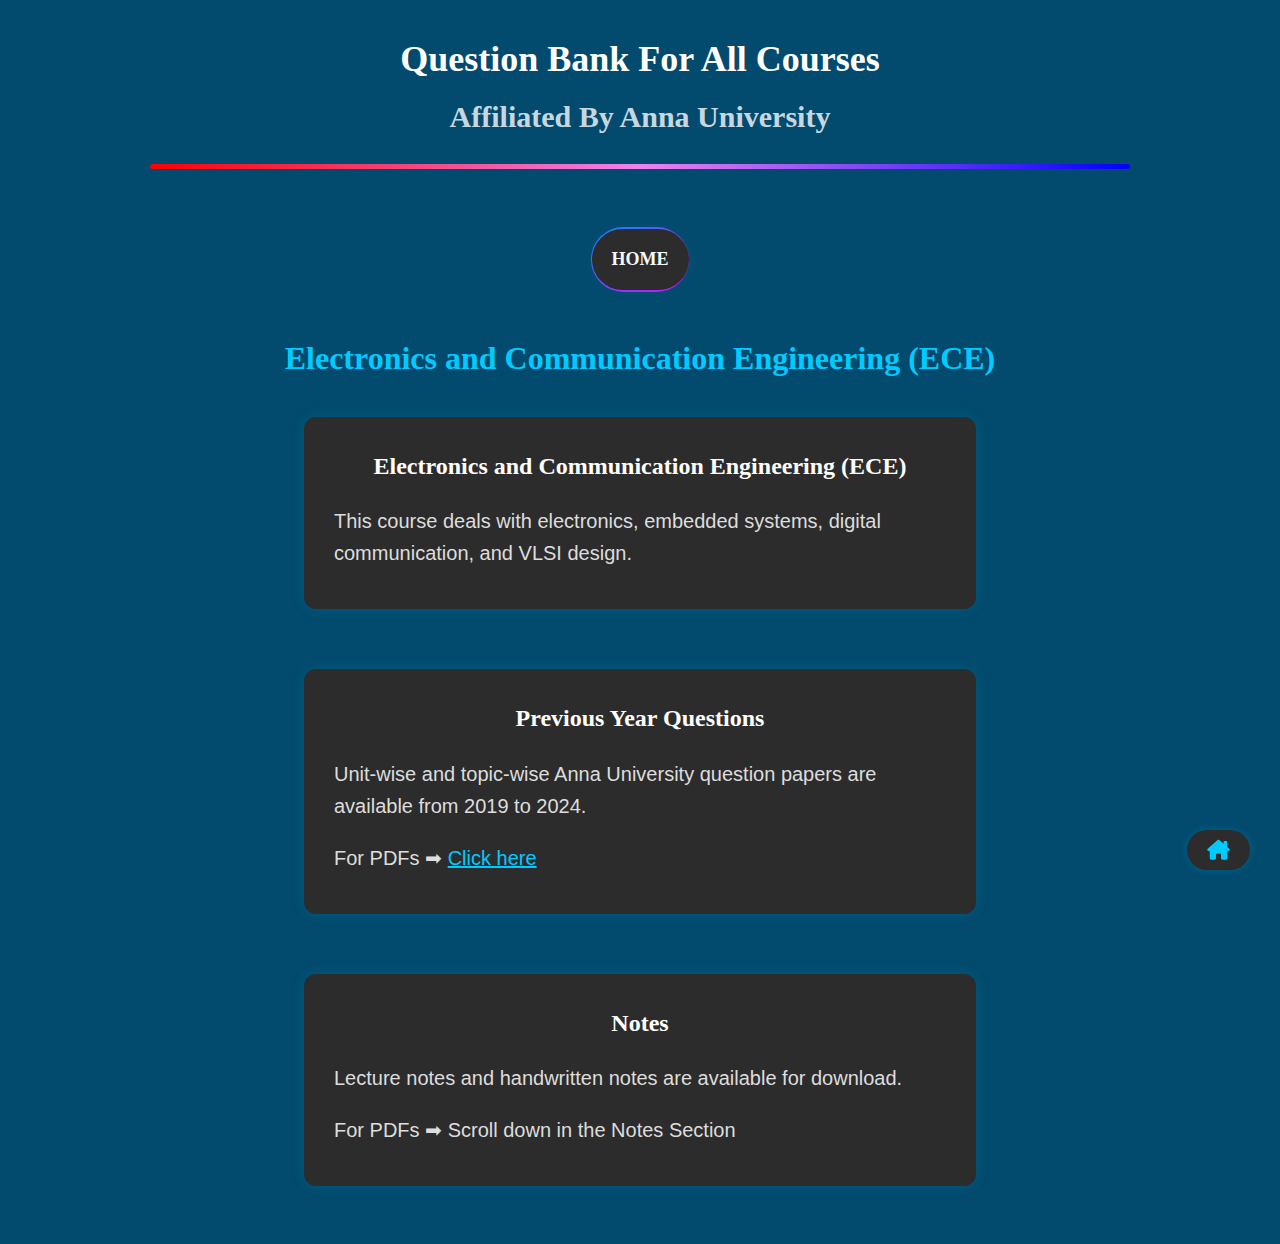
<file: ece.html>
<!DOCTYPE html>
<html lang="en">

<head>
  <meta charset="UTF-8">
  <title>ECE Course Details</title>
    <link rel="stylesheet" href="style.css">
    <link rel="stylesheet" href="https://cdnjs.cloudflare.com/ajax/libs/font-awesome/6.4.0/css/all.min.css">
  <style>
    body {
      background-color: #024A6E;
      color: white;
      font-family: Arial, sans-serif;
      padding: 20px;
    }

    h1 {
      color: #00caff;
    }

    section {
      background-color: #2c2c2c;
      padding: 15px;
      margin: 20px 0;
      border-radius: 10px;
    }

    a {
      color: #00caff;
    }
  </style>
</head>

<body>
    <h1 class="main-heading">Question Bank For All Courses</h1>
    <h2 class="sub-heading">Affiliated By Anna University</h2>
    <hr class="one">
    <div id="home">
        <button id="home-button"> <a href="index.html">HOME</a></button>
    </div>
  <h1>Electronics and Communication Engineering (ECE)</h1>

  <section id="it">
    <h2>Electronics and Communication Engineering (ECE)</h2>
    <p>This course deals with electronics, embedded systems, digital communication, and VLSI design.</p>
  </section>

  <section id="it">
    <h2>Previous Year Questions</h2>
    <p>Unit-wise and topic-wise Anna University question papers are available from 2019 to 2024.</p>
    <p>For PDFs ➡ <a href="ece2.html"> Click here</a> </p>
  </section>

  <section id="it">
    <h2>Notes</h2>
    <p>Lecture notes and handwritten notes are available for download. </p>
    <p>For PDFs ➡ Scroll down in the Notes Section </p>
  </section>
  <a href="index.html" class="back-home">
    <i class="fa-solid fa-house-chimney"></i></a>

</body>

</html>
</file>
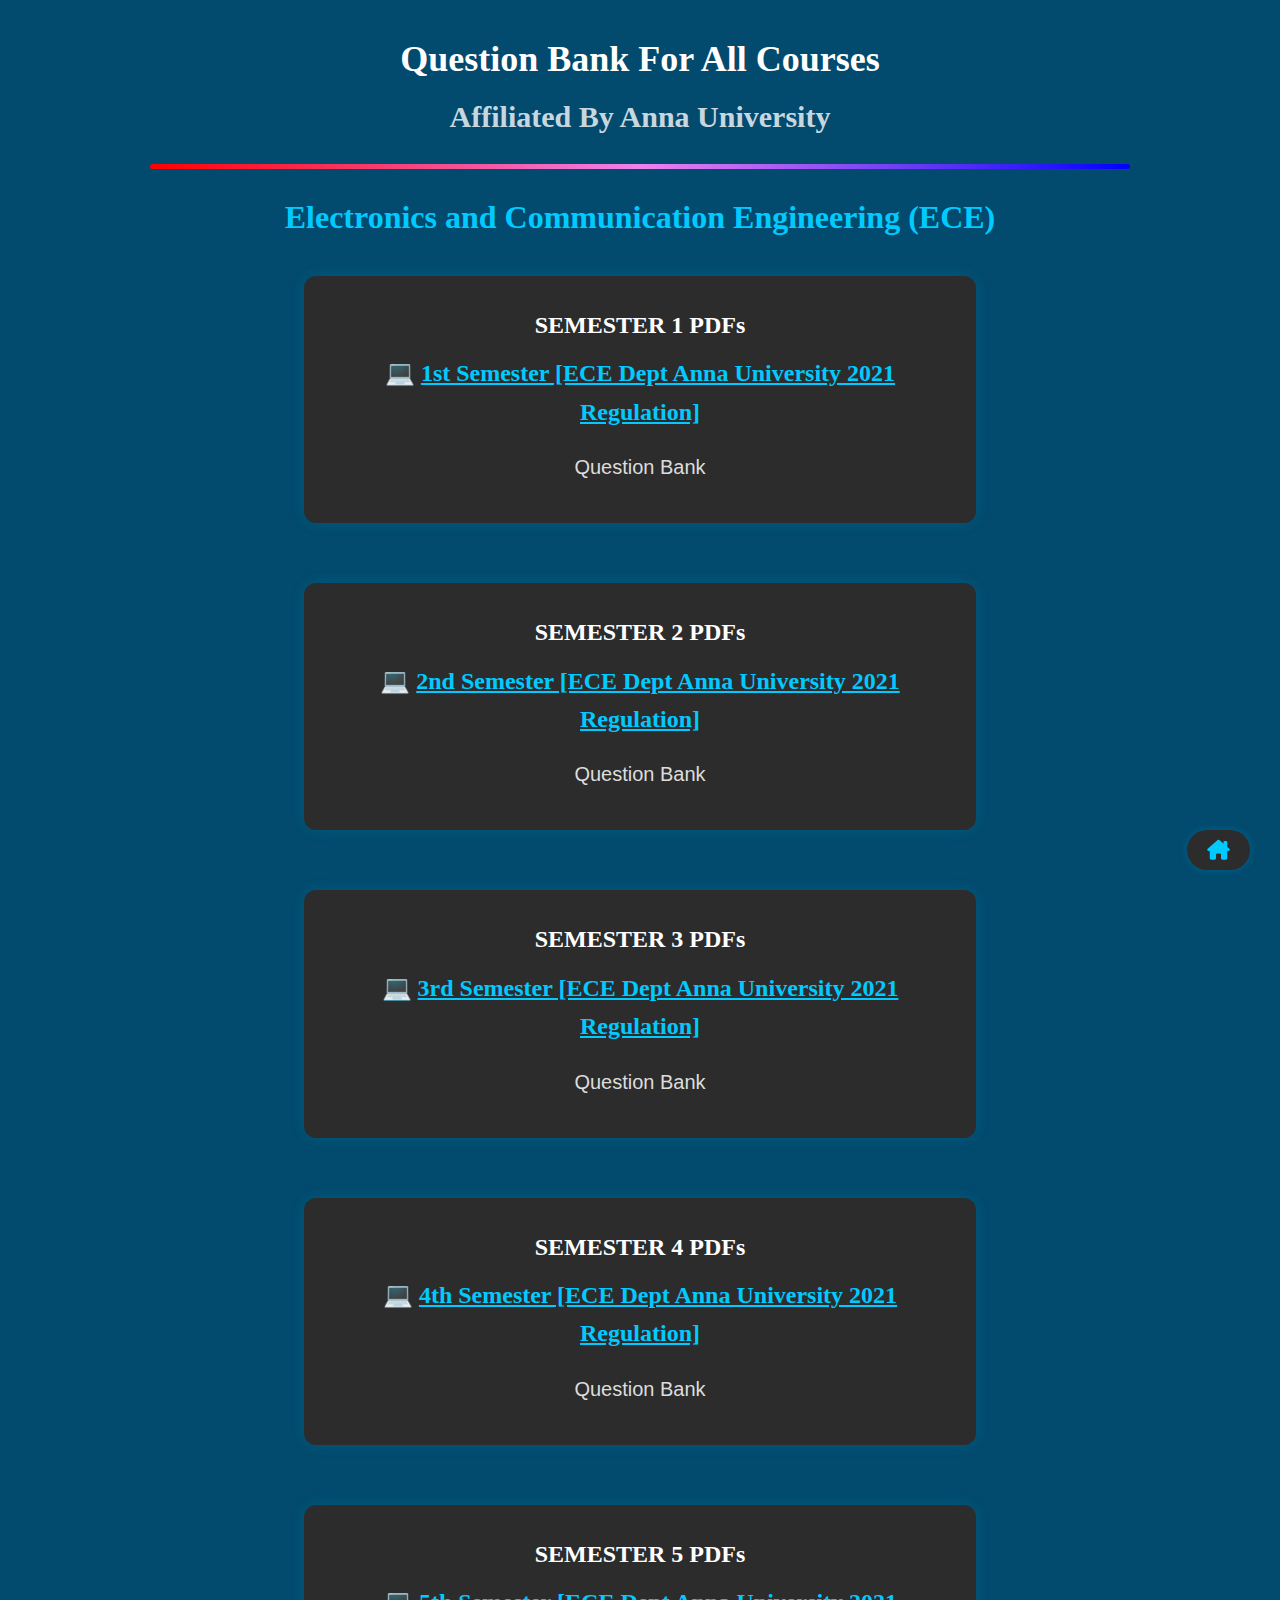
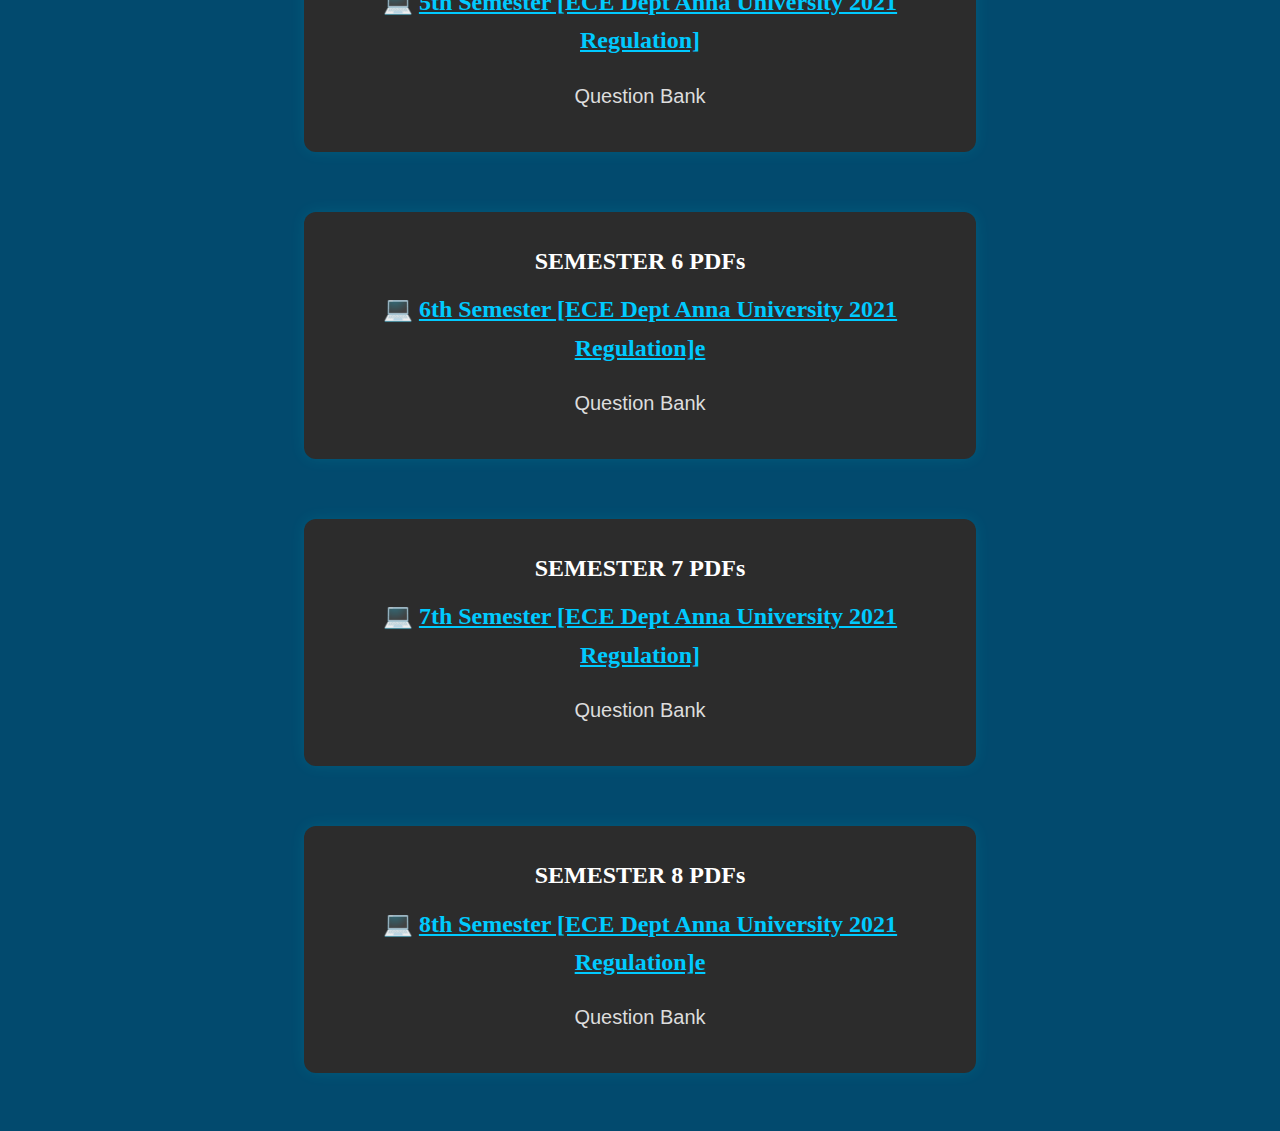
<file: ece2.html>
<!DOCTYPE html>
<html lang="en">

<head>
	<meta charset="UTF-8">
	<title>ECE Course Details</title>
    <link rel="stylesheet" href="style.css">
    <link rel="stylesheet" href="https://cdnjs.cloudflare.com/ajax/libs/font-awesome/6.4.0/css/all.min.css">
	<style>
		body {
			background-color: #024A6E;
			color: white;
			font-family: Arial, sans-serif;
			padding: 20px;
		}

		h1 {
			color: #00caff;
		}

		a {
			color: #00caff;
		}
	</style>
</head>

<body>
    <h1 class="main-heading">Question Bank For All Courses</h1>
    <h2 class="sub-heading">Affiliated By Anna University</h2>
    <hr class="one">
	<h1>Electronics and Communication Engineering (ECE)</h1>
	<section>
		<center>
			<h2>SEMESTER 1 PDFs</h2>
			<h2> 💻 <a
					href="https://www.brainkart.com/materials/1st-semester--ece-dept-anna-university-2021-regulation--1121/">
					1st Semester [ECE Dept Anna University 2021 Regulation]</a> </h2>
			<p> Question Bank</p>
		</center>
	</section>

	<section>
		<center>
			<h2>SEMESTER 2 PDFs</h2>
			<h2> 💻 <a
					href="https://www.brainkart.com/materials/2nd-semester--ece-dept-anna-university-2021-regulation--1122/">
					2nd Semester [ECE Dept Anna University 2021 Regulation] </a></h2>
			<p>Question Bank </p>
		</center>
	</section>

	<section>
		<center>
			<h2>SEMESTER 3 PDFs</h2>
			<h2> 💻 <a
					href="https://www.brainkart.com/materials/3rd-semester--ece-dept-anna-university-2021-regulation--1123/">
					3rd Semester [ECE Dept Anna University 2021 Regulation]</a></h2>
			<p>Question Bank</p>
		</center>
	</section>

	<section>
		<center>
			<h2>SEMESTER 4 PDFs</h2>
			<h2> 💻 <a
					href="https://www.brainkart.com/materials/4th-semester--ece-dept-anna-university-2021-regulation--1124/">
					4th Semester [ECE Dept Anna University 2021 Regulation]</a></h2>
			<p>Question Bank </p>
		</center>
	</section>

	<section>
		<center>
			<h2>SEMESTER 5 PDFs</h2>
			<h2> 💻 <a
					href="https://www.brainkart.com/materials/5th-semester--ece-dept-anna-university-2021-regulation--1125/">
					5th Semester [ECE Dept Anna University 2021 Regulation]</a></h2>
			<p>Question Bank </p>
		</center>
	</section>

	<section>
		<center>
			<h2>SEMESTER 6 PDFs</h2>
			<h2> 💻 <a
					href="https://www.brainkart.com/materials/6th-semester--ece-dept-anna-university-2021-regulation--1126/">6th
					Semester [ECE Dept Anna University 2021 Regulation]e</a></h2>
			<p>Question Bank </p>
		</center>
	</section>

	<section>
		<center>
			<h2>SEMESTER 7 PDFs</h2>
			<h2> 💻 <a
					href="https://www.brainkart.com/materials/7th-semester--ece-dept-anna-university-2021-regulation--1127/">
					7th Semester [ECE Dept Anna University 2021 Regulation]</a></h2>
			<p>Question Bank</p>
		</center>
	</section>

	<section>
		<center>
			<h2>SEMESTER 8 PDFs</h2>
			<h2> 💻 <a
					href="https://www.brainkart.com/materials/8th-semester--ece-dept-anna-university-2021-regulation--1128/">
					8th Semester [ECE Dept Anna University 2021 Regulation]e</a></h2>
			<p>Question Bank </p>
		</center>
	</section>
	<a href="index.html" class="back-home">
    <i class="fa-solid fa-house-chimney"></i></a>
</body>

</html>
</file>
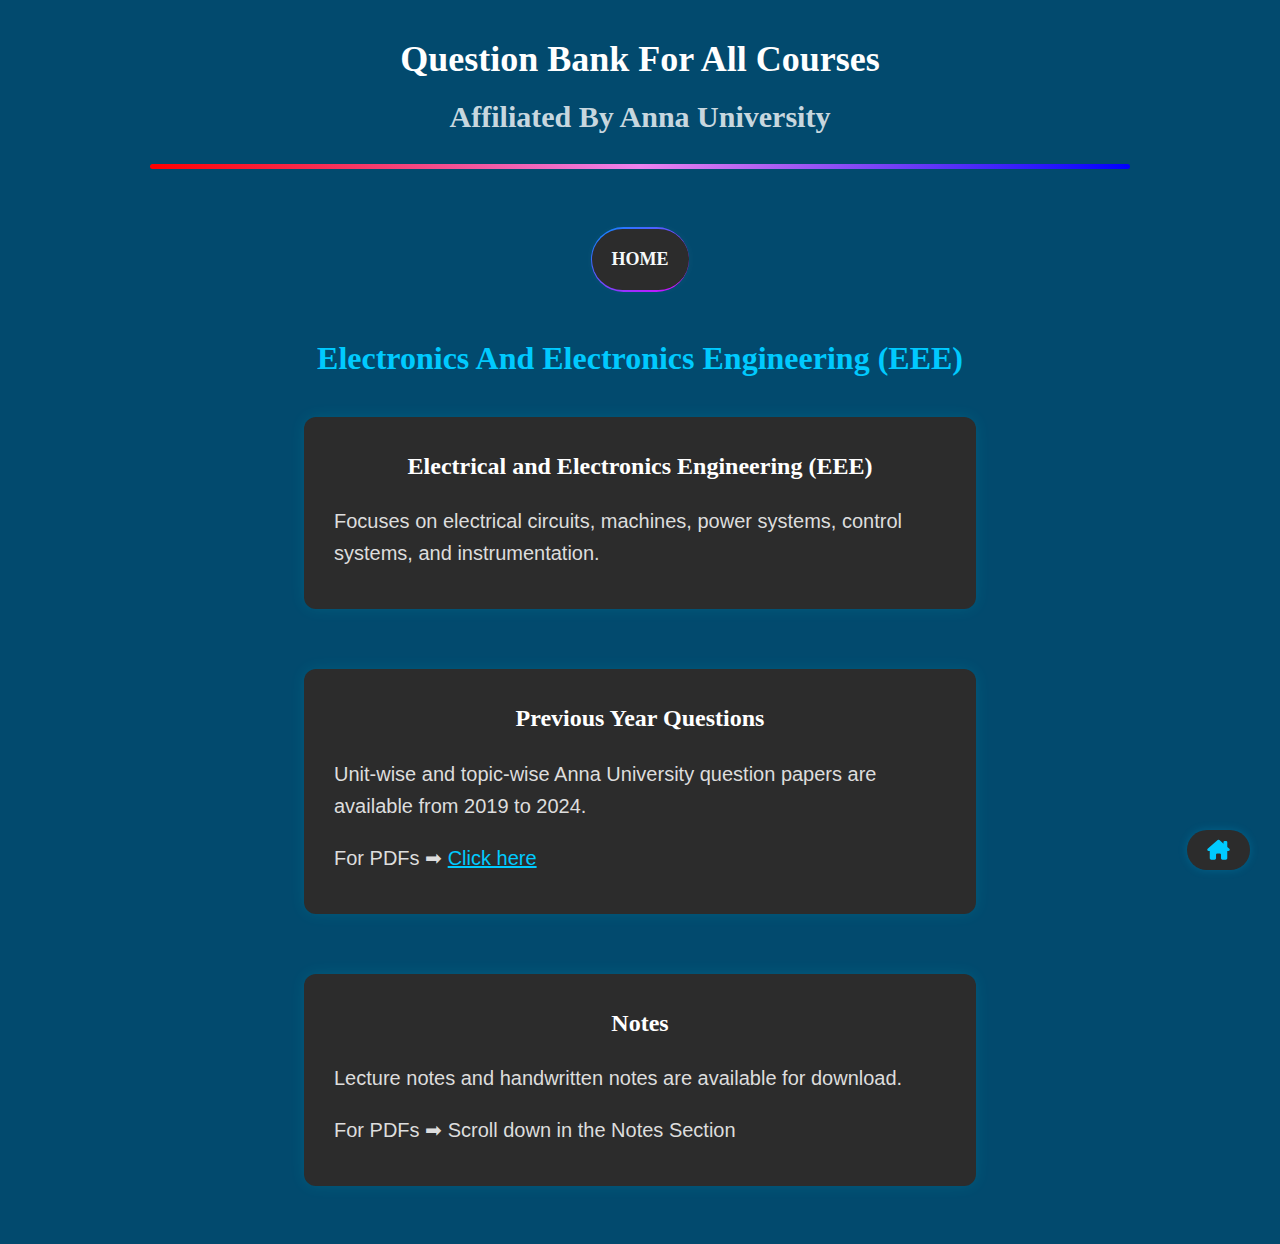
<file: eee.html>
<!DOCTYPE html>
<html lang="en">

<head>
  <meta charset="UTF-8">
  <title>EEE Course Details</title>
  <link rel="stylesheet" href="style.css">
  <link rel="stylesheet" href="https://cdnjs.cloudflare.com/ajax/libs/font-awesome/6.4.0/css/all.min.css">
  <style>
    body {
      background-color: #024A6E;
      color: white;
      font-family: Arial, sans-serif;
      padding: 20px;
    }

    h1 {
      color: #00caff;
    }

    section {
      background-color: #2c2c2c;
      padding: 15px;
      margin: 20px 0;
      border-radius: 10px;
    }

    a {
      color: #00caff;
    }
  </style>
</head>

<body>
    <h1 class="main-heading">Question Bank For All Courses</h1>
    <h2 class="sub-heading">Affiliated By Anna University</h2>
    <hr class="one">
    <div id="home">
        <button id="home-button"> <a href="index.html">HOME</a></button>
    </div> 
  <h1>Electronics And Electronics Engineering (EEE)</h1>

  <section id="it">
    <h2>Electrical and Electronics Engineering (EEE)</h2>
    <p>Focuses on electrical circuits, machines, power systems, control systems, and instrumentation.</p>
  </section>

  <section id="it">
    <h2>Previous Year Questions</h2>
    <p>Unit-wise and topic-wise Anna University question papers are available from 2019 to 2024.</p>
    <p>For PDFs ➡ <a href="eee2.html"> Click here</a> </p>
  </section>

  <section id="it">
    <h2>Notes</h2>
    <p>Lecture notes and handwritten notes are available for download. </p>
    <p>For PDFs ➡ Scroll down in the Notes Section </p>
  </section>
  <a href="index.html" class="back-home">
  <i class="fa-solid fa-house-chimney"></i></a>

</body>

</html>
</file>
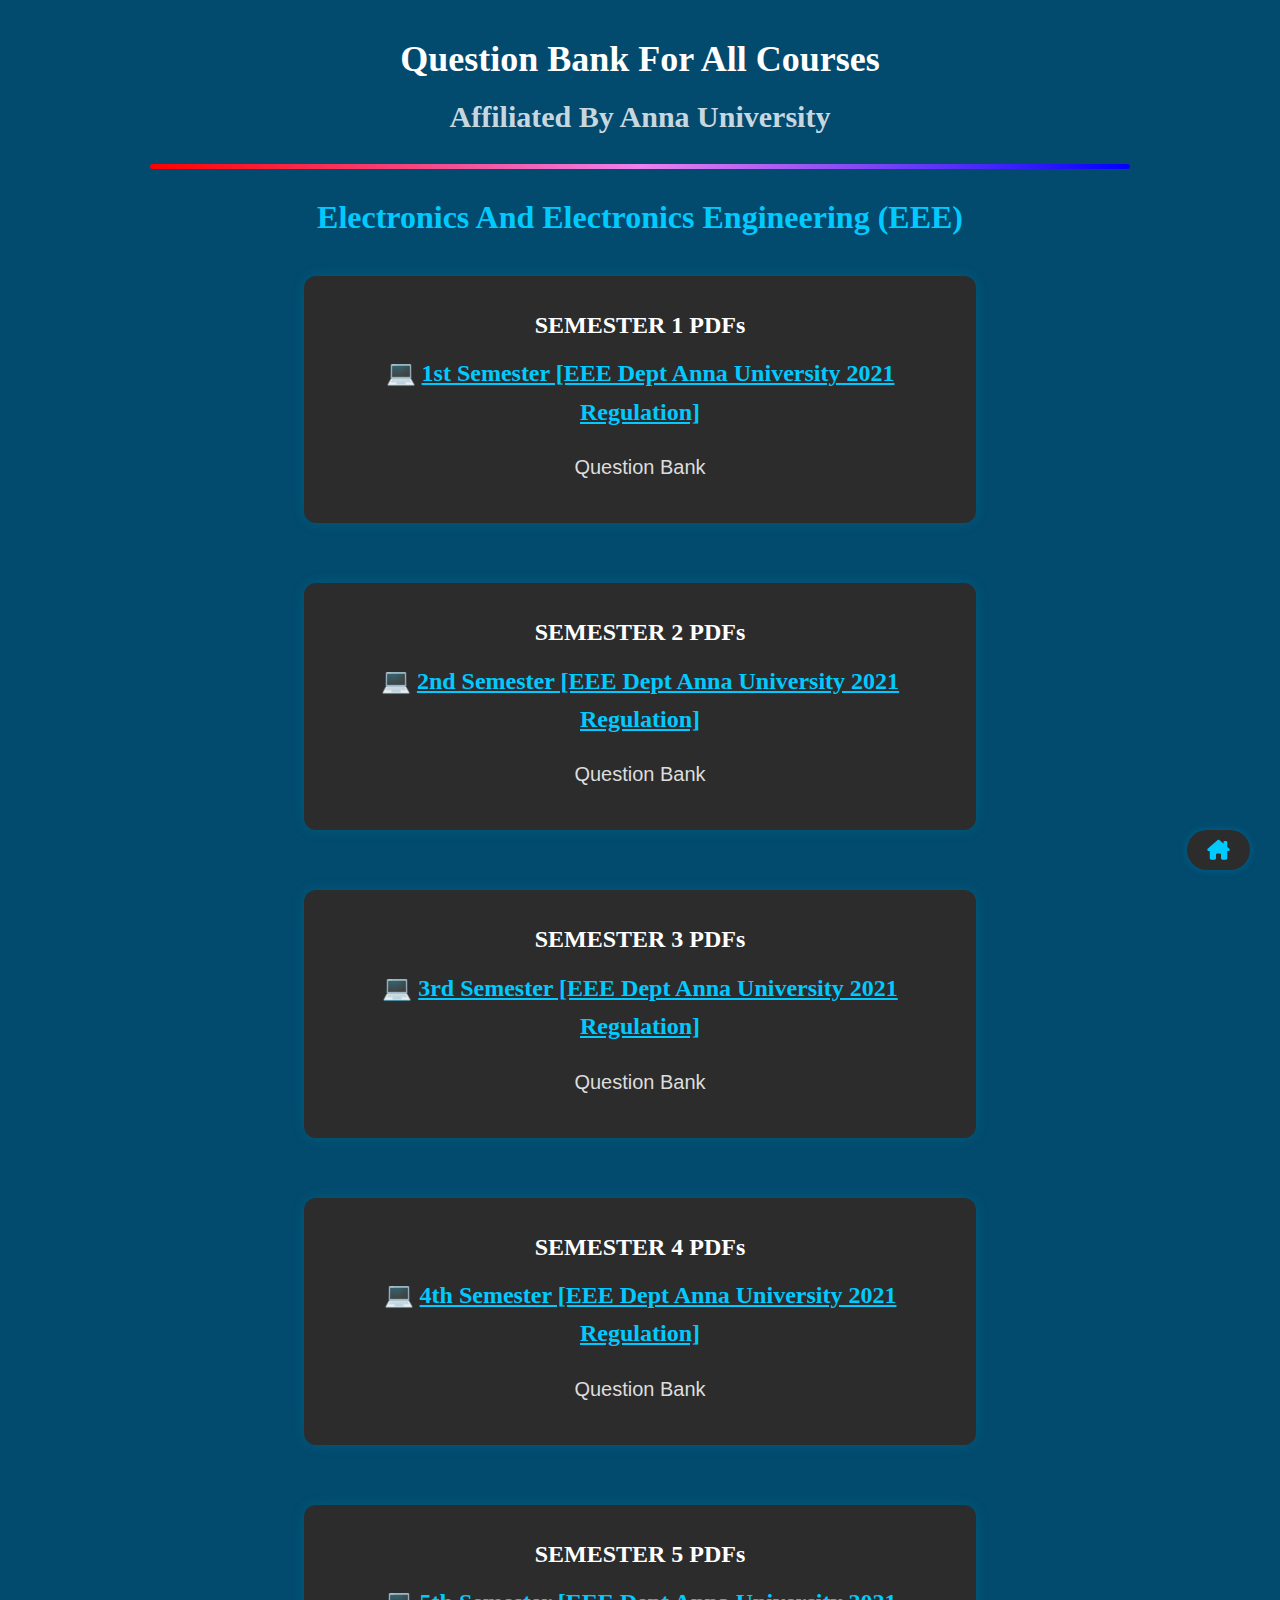
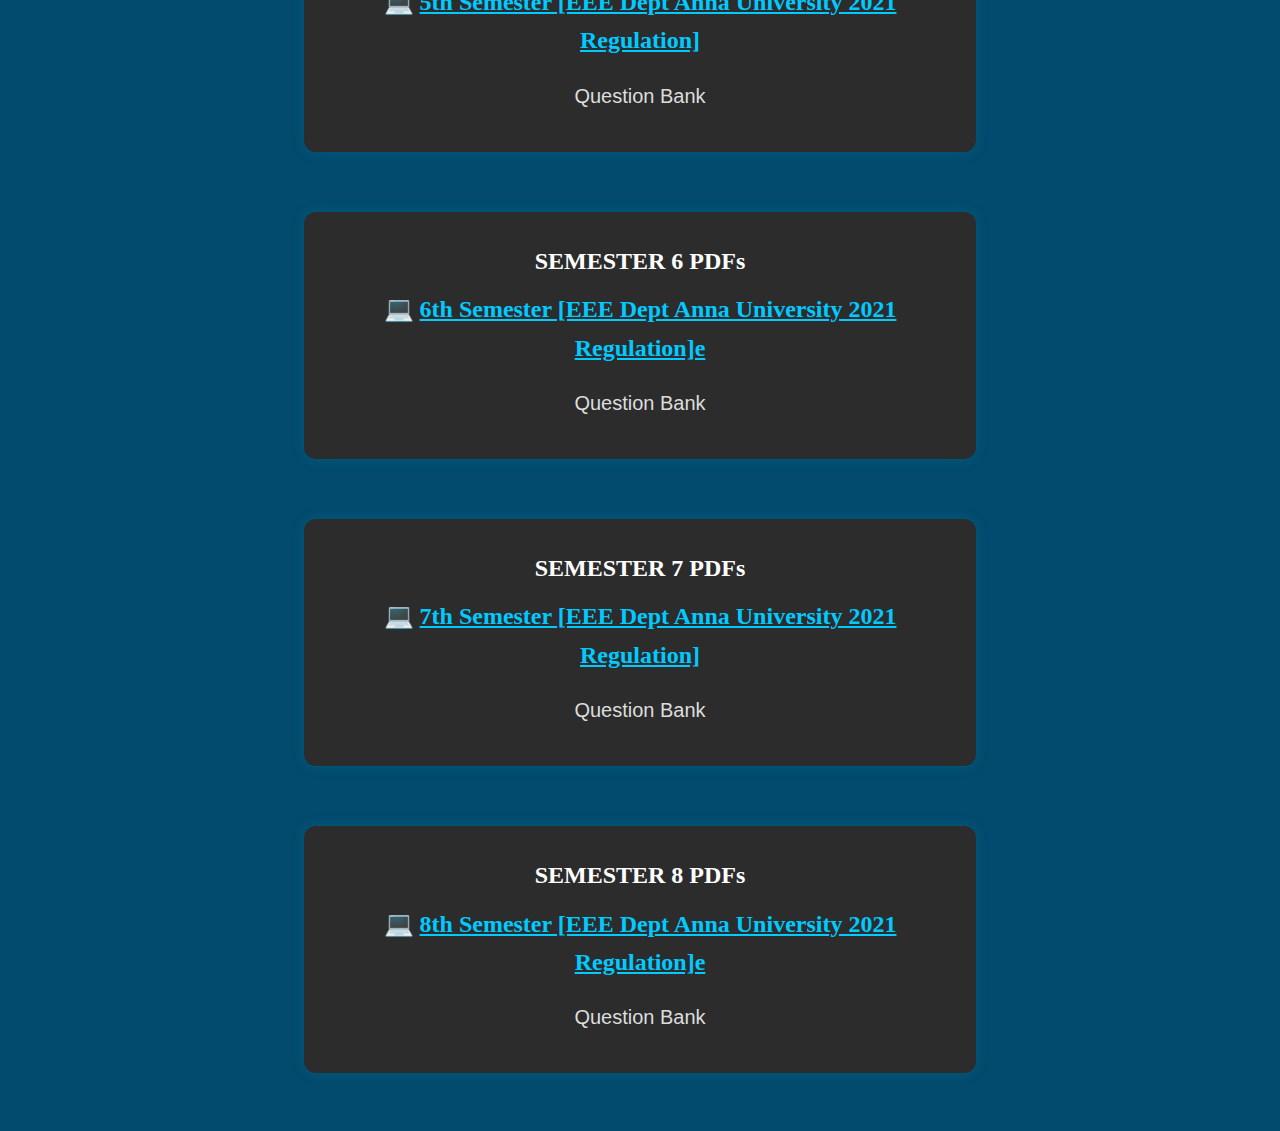
<file: eee2.html>
<!DOCTYPE html>
<html lang="en">

<head>
	<meta charset="UTF-8">
	<title>EEE Course Details</title>
    <link rel="stylesheet" href="style.css">
    <link rel="stylesheet" href="https://cdnjs.cloudflare.com/ajax/libs/font-awesome/6.4.0/css/all.min.css">
	<style>
		body {
			background-color: #024A6E;
			color: white;
			font-family: Arial, sans-serif;
			padding: 20px;
		}

		h1 {
			color: #00caff;
		}

		a {
			color: #00caff;
		}
	</style>
</head>

<body>
    <h1 class="main-heading">Question Bank For All Courses</h1>
    <h2 class="sub-heading">Affiliated By Anna University</h2>
    <hr class="one">
	<h1>Electronics And Electronics Engineering (EEE)</h1>
	<section>
		<center>
			<h2>SEMESTER 1 PDFs</h2>
			<h2> 💻 <a
					href="https://www.brainkart.com/materials/1st-semester--eee-dept-anna-university-2021-regulation--1113/">
					1st Semester [EEE Dept Anna University 2021 Regulation]</a> </h2>
			<p> Question Bank
			<p>
		</center>
	</section>

	<section>
		<center>
			<h2>SEMESTER 2 PDFs</h2>
			<h2> 💻 <a
					href="https://www.brainkart.com/materials/2nd-semester--eee-dept-anna-university-2021-regulation--1114/">
					2nd Semester [EEE Dept Anna University 2021 Regulation] </a></h2>
			<p>Question Bank </p>
		</center>
	</section>

	<section>
		<center>
			<h2>SEMESTER 3 PDFs</h2>
			<h2> 💻 <a
					href="https://www.brainkart.com/materials/3rd-semester--eee-dept-anna-university-2021-regulation--1115/">
					3rd Semester [EEE Dept Anna University 2021 Regulation]</a></h2>
			<p>Question Bank</p>
		</center>
	</section>

	<section>
		<center>
			<h2>SEMESTER 4 PDFs</h2>
			<h2> 💻 <a
					href="https://www.brainkart.com/materials/4th-semester--eee-dept-anna-university-2021-regulation--1116/">
					4th Semester [EEE Dept Anna University 2021 Regulation]</a></h2>
			<p>Question Bank </p>
		</center>
	</section>

	<section>
		<center>
			<h2>SEMESTER 5 PDFs</h2>
			<h2> 💻 <a
					href="https://www.brainkart.com/materials/5th-semester--eee-dept-anna-university-2021-regulation--1117/">
					5th Semester [EEE Dept Anna University 2021 Regulation]</a></h2>
			<p>Question Bank </p>
		</center>
	</section>

	<section>
		<center>
			<h2>SEMESTER 6 PDFs</h2>
			<h2> 💻 <a
					href="https://www.brainkart.com/materials/6th-semester--eee-dept-anna-university-2021-regulation--1118/">
					6th Semester [EEE Dept Anna University 2021 Regulation]e</a></h2>
			<p>Question Bank </p>
		</center>
	</section>

	<section>
		<center>
			<h2>SEMESTER 7 PDFs</h2>
			<h2> 💻 <a
					href="https://www.brainkart.com/materials/7th-semester--eee-dept-anna-university-2021-regulation--1119/">
					7th Semester [EEE Dept Anna University 2021 Regulation]</a></h2>
			<p>Question Bank</p>
		</center>
	</section>

	<section>
		<center>
			<h2>SEMESTER 8 PDFs</h2>
			<h2> 💻 <a
					href="https://www.brainkart.com/materials/8th-semester--eee-dept-anna-university-2021-regulation--1120/">
					8th Semester [EEE Dept Anna University 2021 Regulation]e</a></h2>
			<p>Question Bank </p>
		</center>
	</section>
	<a href="index.html" class="back-home">
    <i class="fa-solid fa-house-chimney"></i></a>
</body>

</html>
</file>
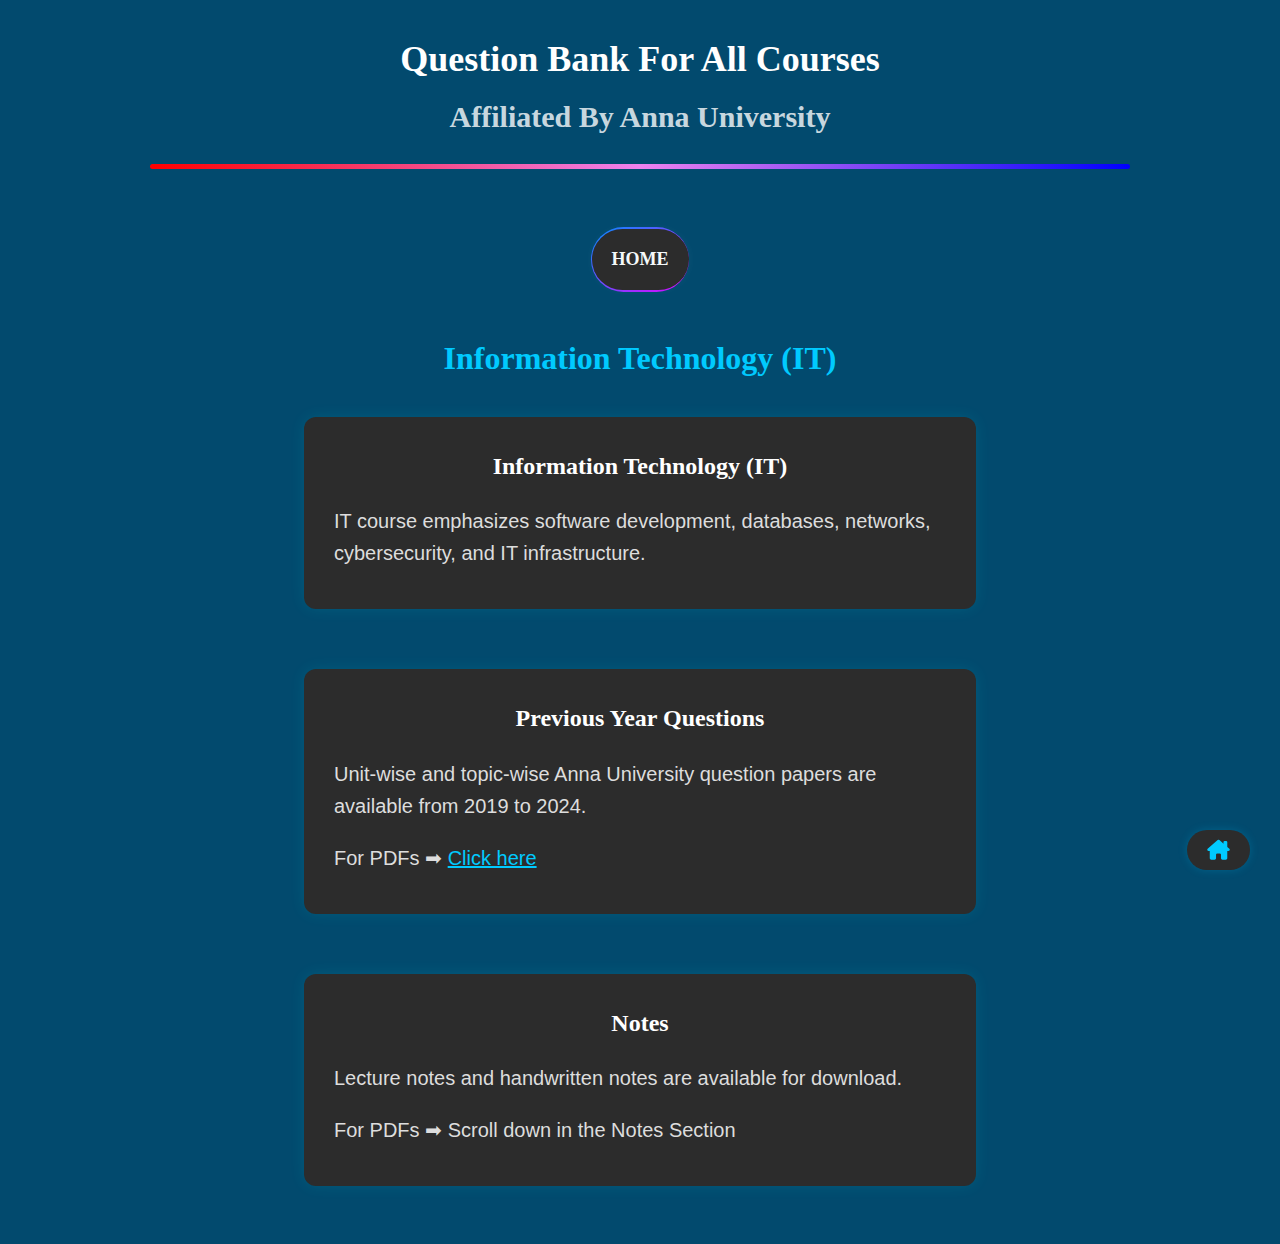
<file: it.html>
<!DOCTYPE html>
<html lang="en">

<head>
  <meta charset="UTF-8">
  <meta http-equiv="x-UA-Compatible" content="IE=edge">
  <meta name="viewport" content="width=device-width, initial-scale=1.0">
  <title>IT Course Details</title>
    <link rel="stylesheet" href="style.css">
    <link rel="stylesheet" href="https://cdnjs.cloudflare.com/ajax/libs/font-awesome/6.4.0/css/all.min.css">
  <style>
    body {
      background-color: #024A6E;
      color: white;
      font-family: Arial, sans-serif;
      padding: 20px;
    }

    h1 {
      color: #00caff;
    }

    #it {
    width: 50%;
    margin: 30px auto;
    padding: 20px 30px;
    background-color: #2c2c2c;
    border-radius: 12px;
    box-shadow: 0 0 15px rgba(0, 255,255, 0.1);
    color: #ffffff;
    font-family: 'Segoe UI', 'Segoe UI', Tahoma, Geneva, Verdana, sans-serif;
    line-height: 1.6;
    transition: transform 0.3s ease;
    }

    a {
      color: #00caff;
    }
  </style>
</head>

<body>
    <h1 class="main-heading">Question Bank For All Courses</h1>
    <h2 class="sub-heading">Affiliated By Anna University</h2>
    <hr class="one">
    <div id="home">
        <button id="home-button"> <a href="index.html">HOME</a></button>
    </div>  
  <h1>Information Technology (IT)</h1>

  <section id="it">
    <h2>Information Technology (IT)</h2>
    <p>IT course emphasizes software development, databases, networks, cybersecurity, and IT infrastructure.</p>
  </section>

  <section id="it">
    <h2>Previous Year Questions</h2>
    <p>Unit-wise and topic-wise Anna University question papers are available from 2019 to 2024.</p>
    <p>For PDFs ➡ <a href="it2.html"> Click here</a> </p>
  </section>

  <section id="it">
    <h2>Notes</h2>
    <p>Lecture notes and handwritten notes are available for download. </p>
    <p>For PDFs ➡ Scroll down in the Notes Section</p>
  </section>
  <a href="index.html" class="back-home">
  <i class="fa-solid fa-house-chimney"></i></a>

</body>

</html>
</file>
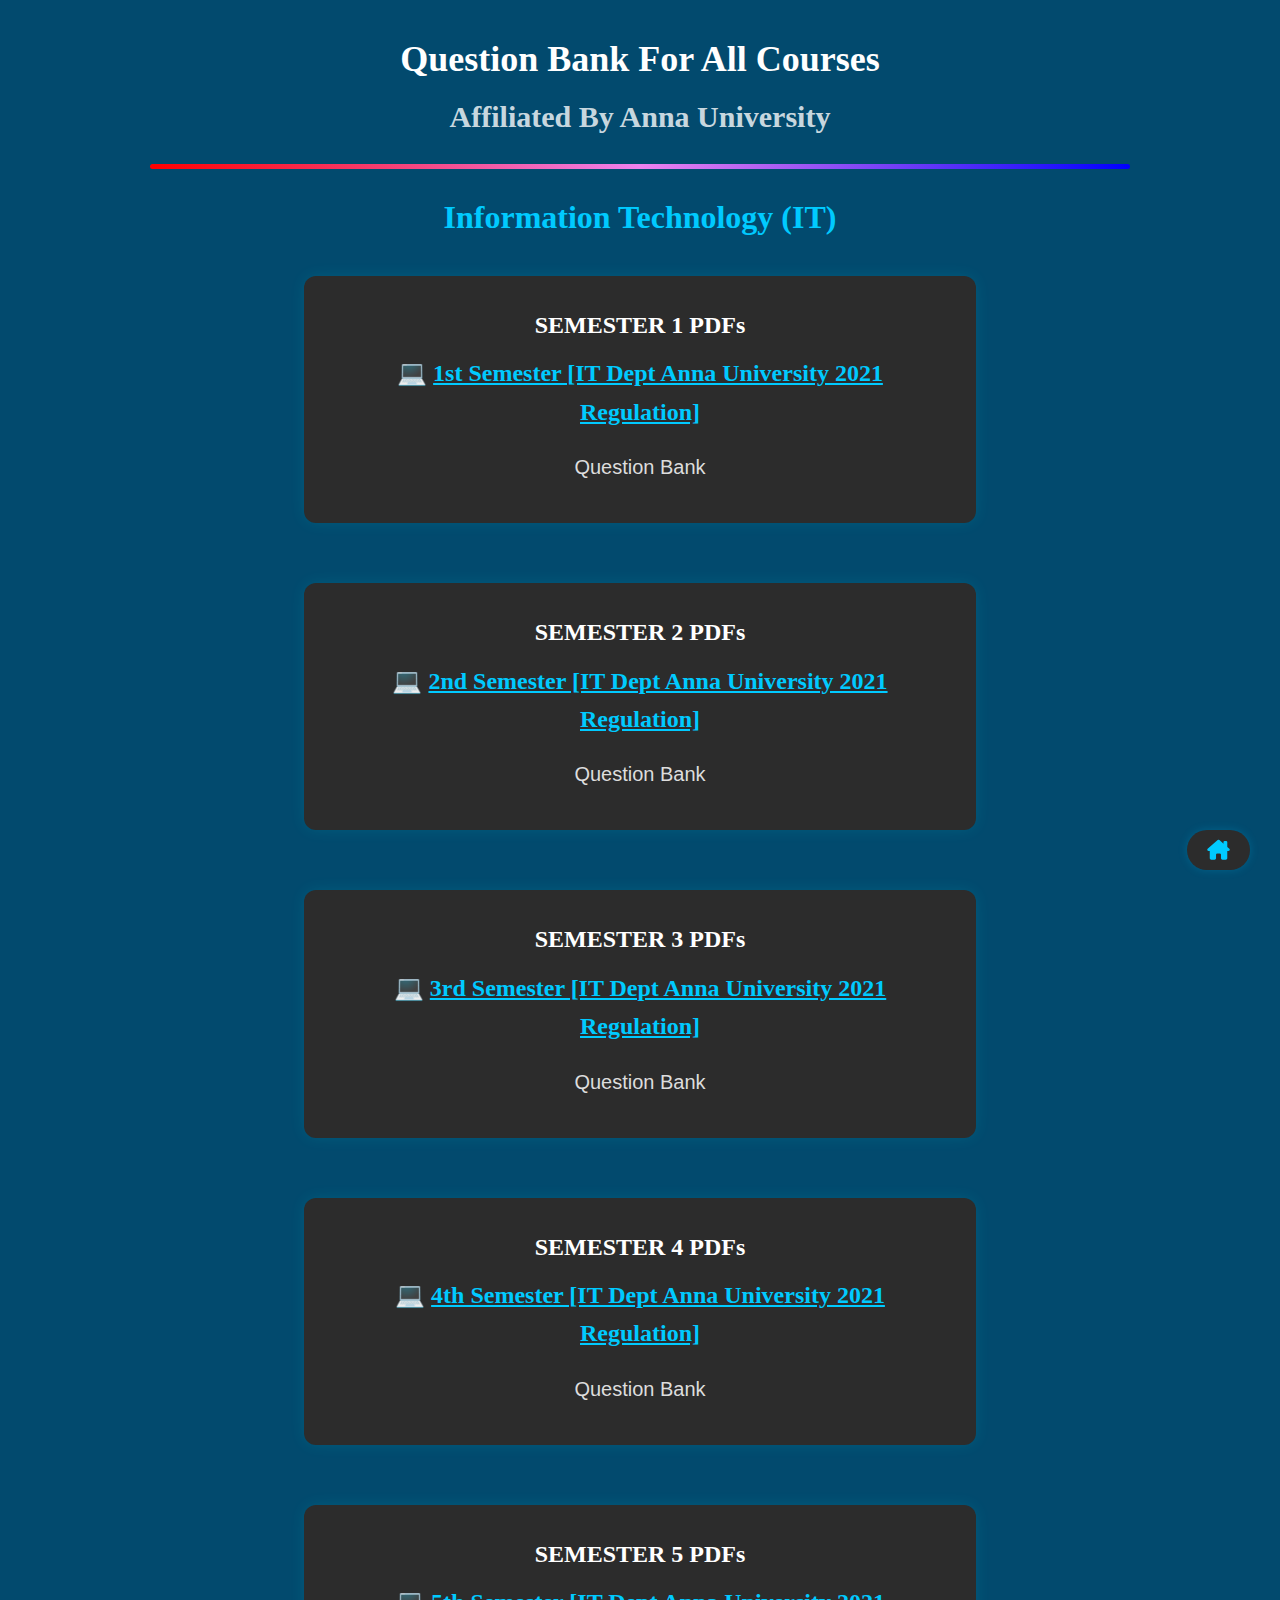
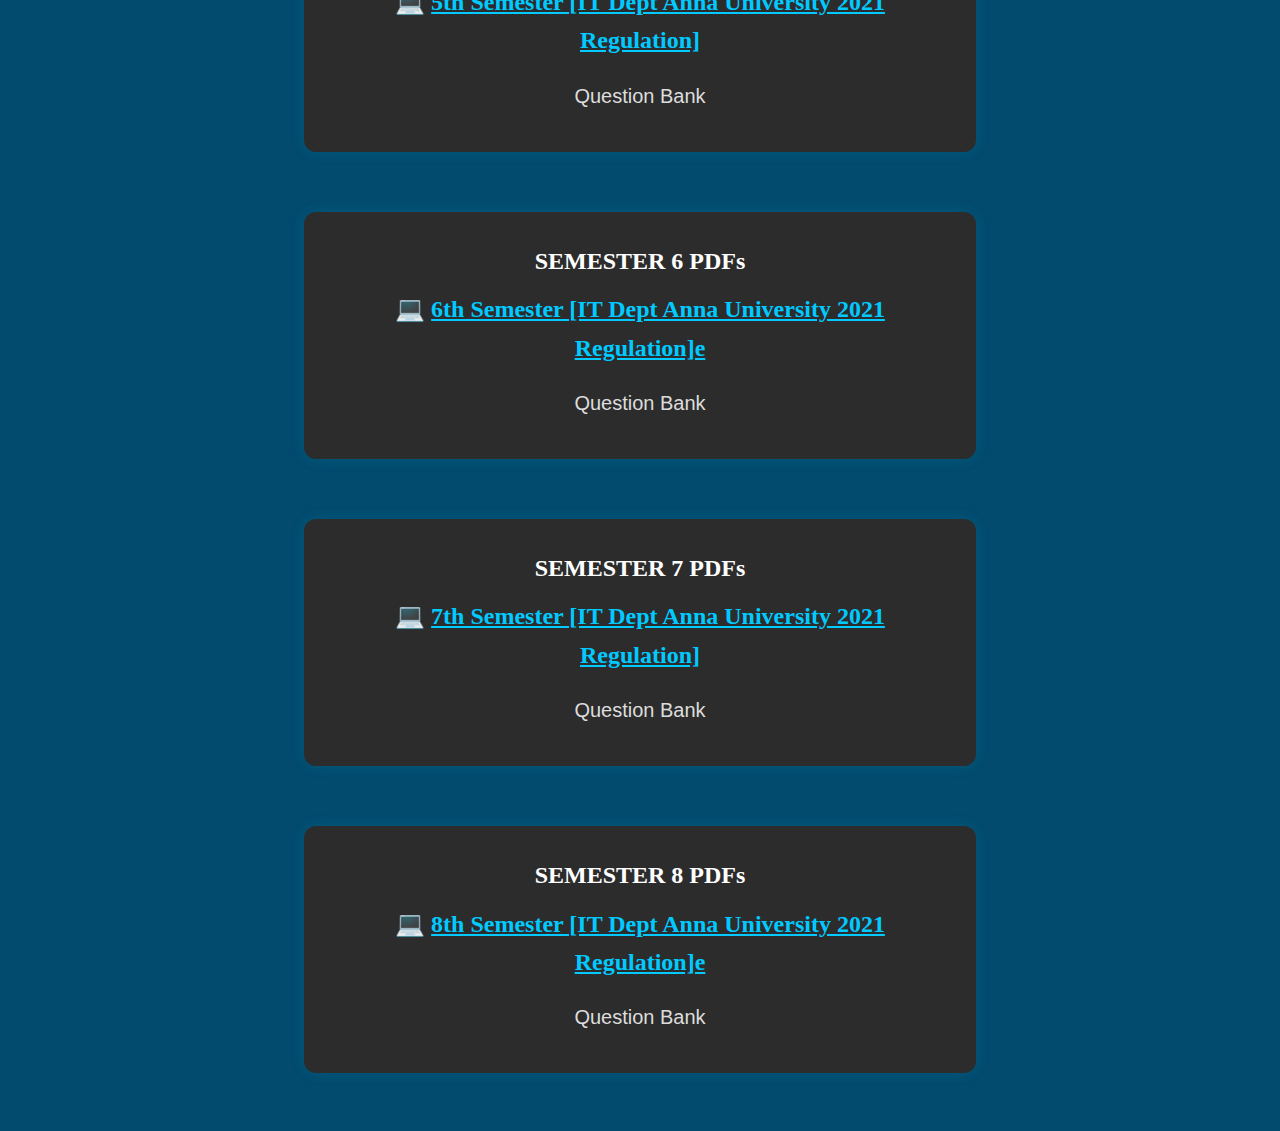
<file: it2.html>
<!DOCTYPE html>
<html lang="en">

<head>
	<meta charset="UTF-8">
	<title>IT Course Details</title>
    <link rel="stylesheet" href="style.css">
    <link rel="stylesheet" href="https://cdnjs.cloudflare.com/ajax/libs/font-awesome/6.4.0/css/all.min.css">
	<style>
		body {
			background-color: #024A6E;
			color: white;
			font-family: Arial, sans-serif;
			padding: 20px;
		}

		h1 {
			color: #00caff;
		}
		a {
			color: #00caff;
		}
	</style>
</head>

<body>
    <h1 class="main-heading">Question Bank For All Courses</h1>
    <h2 class="sub-heading">Affiliated By Anna University</h2>
    <hr class="one">
	<h1>Information Technology (IT)</h1>
	<section>
		<center>
			<h2>SEMESTER 1 PDFs</h2>
			<h2> 💻 <a
					href="https://www.brainkart.com/materials/1st-semester--it-dept-anna-university-2021-regulation--1153/">
					1st Semester [IT Dept Anna University 2021 Regulation]</a> </h2>
			<p> Question Bank
			<p>
		</center>
	</section>

	<section>
		<center>
			<h2>SEMESTER 2 PDFs</h2>
			<h2> 💻 <a
					href="https://www.brainkart.com/materials/2nd-semester--it-dept-anna-university-2021-regulation--1154/">
					2nd Semester [IT Dept Anna University 2021 Regulation] </a></h2>
			<p>Question Bank </p>
		</center>
	</section>

	<section>
		<center>
			<h2>SEMESTER 3 PDFs</h2>
			<h2> 💻 <a
					href="https://www.brainkart.com/materials/3rd-semester--it-dept-anna-university-2021-regulation--1155/">
					3rd Semester [IT Dept Anna University 2021 Regulation]</a></h2>
			<p>Question Bank</p>
		</center>
	</section>

	<section>
		<center>
			<h2>SEMESTER 4 PDFs</h2>
			<h2> 💻 <a
					href="https://www.brainkart.com/materials/4th-semester--it-dept-anna-university-2021-regulation--1156/">
					4th Semester [IT Dept Anna University 2021 Regulation]</a></h2>
			<p>Question Bank </p>
		</center>
	</section>

	<section>
		<center>
			<h2>SEMESTER 5 PDFs</h2>
			<h2> 💻 <a
					href="https://www.brainkart.com/materials/5th-semester--it-dept-anna-university-2021-regulation--1157/">
					5th Semester [IT Dept Anna University 2021 Regulation]</a></h2>
			<p>Question Bank </p>
		</center>
	</section>

	<section>
		<center>
			<h2>SEMESTER 6 PDFs</h2>
			<h2> 💻 <a
					href="https://www.brainkart.com/materials/6th-semester--it-dept-anna-university-2021-regulation--1158/">
					6th Semester [IT Dept Anna University 2021 Regulation]e</a></h2>
			<p>Question Bank </p>
		</center>
	</section>

	<section>
		<center>
			<h2>SEMESTER 7 PDFs</h2>
			<h2> 💻 <a
					href="https://www.brainkart.com/materials/7th-semester--it-dept-anna-university-2021-regulation--1159/">
					7th Semester [IT Dept Anna University 2021 Regulation]</a></h2>
			<p>Question Bank</p>
		</center>
	</section>

	<section>
		<center>
			<h2>SEMESTER 8 PDFs</h2>
			<h2> 💻 <a
					href="https://www.brainkart.com/materials/8th-semester--it-dept-anna-university-2021-regulation--1160/">
					8th Semester [IT Dept Anna University 2021 Regulation]e</a></h2>
			<p>Question Bank </p>
		</center>
	</section>
	<a href="index.html" class="back-home">
    <i class="fa-solid fa-house-chimney"></i></a>
</body>

</html>
</file>
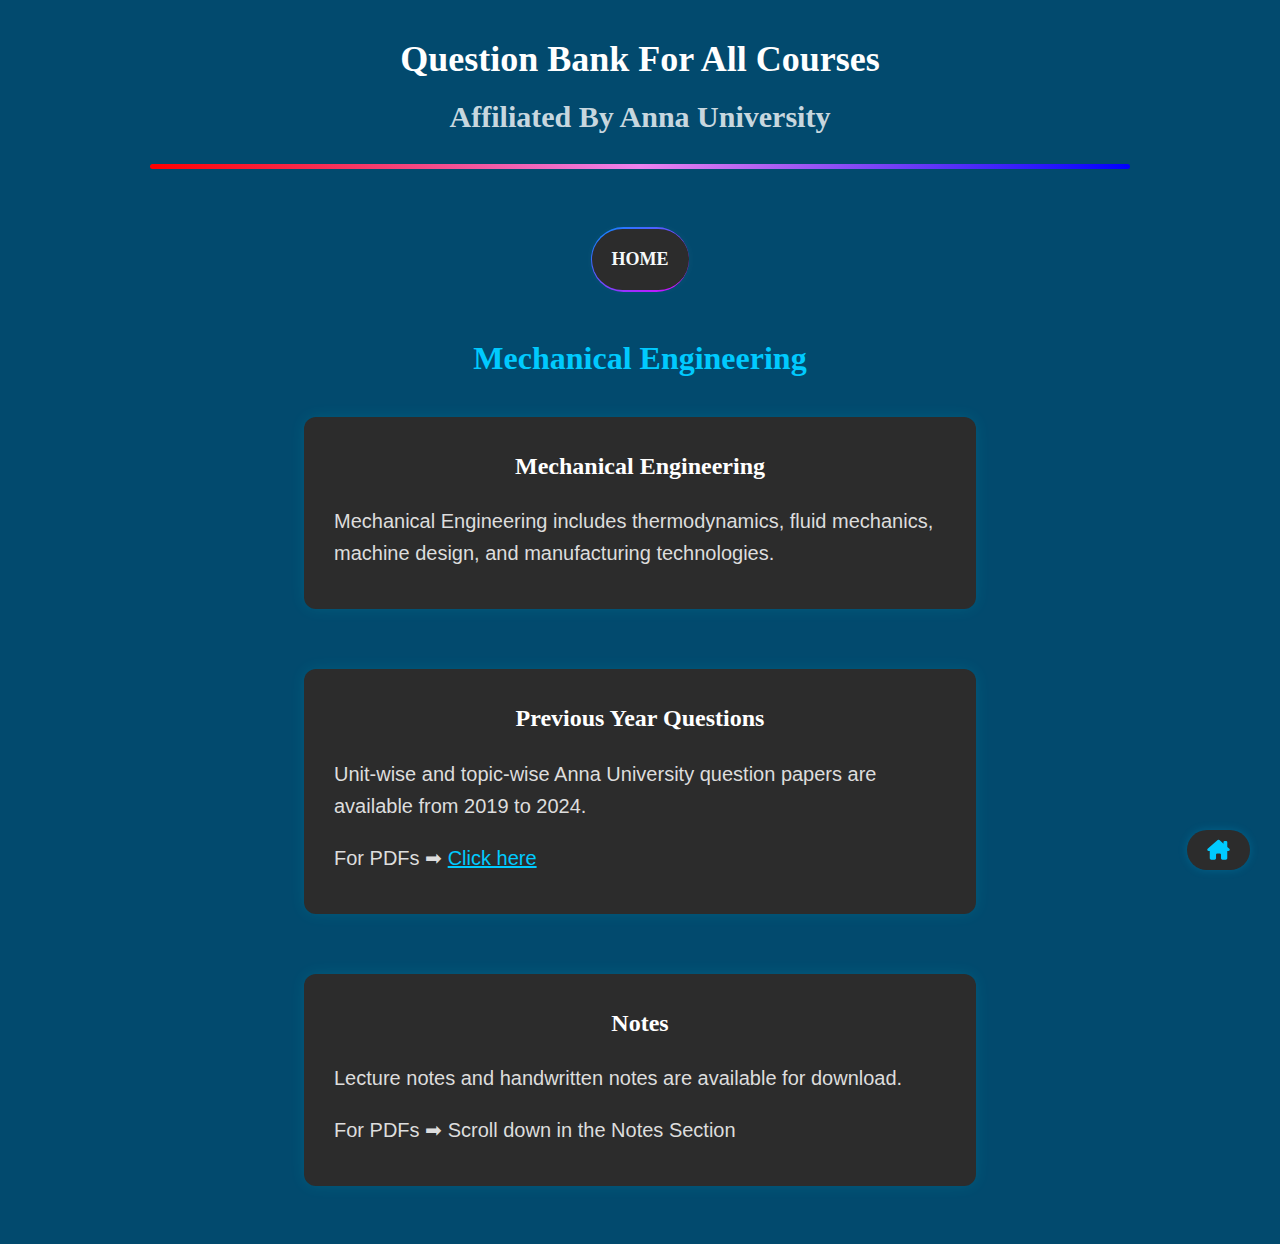
<file: mechanical.html>
<!DOCTYPE html>
<html lang="en">

<head>
  <meta charset="UTF-8">
  <title>Mechanical Engineering Course Details</title>
    <link rel="stylesheet" href="style.css">
    <link rel="stylesheet" href="https://cdnjs.cloudflare.com/ajax/libs/font-awesome/6.4.0/css/all.min.css">
  <style>
    body {
      background-color: #024A6E;
      color: white;
      font-family: Arial, sans-serif;
      padding: 20px;
    }

    h1 {
      color: #00caff;
    }

    section {
      
      background-color: #2c2c2c;
      padding: 15px;
      margin: 20px 0;
      border-radius: 10px;
    }

    a {
      color: #00caff;
    }
  </style>
</head>

<body>
    <h1 class="main-heading">Question Bank For All Courses</h1>
    <h2 class="sub-heading">Affiliated By Anna University</h2>
    <hr class="one">
    <div id="home">
        <button id="home-button"> <a href="index.html">HOME</a></button>
    </div>
  <h1>Mechanical Engineering</h1>

  <section id="it">
    <h2>Mechanical Engineering</h2>
    <p>Mechanical Engineering includes thermodynamics, fluid mechanics, machine design, and manufacturing technologies.
    </p>
  </section>

  <section id="it">
    <h2>Previous Year Questions</h2>
    <p>Unit-wise and topic-wise Anna University question papers are available from 2019 to 2024.</p>
    <p>For PDFs ➡ <a href="mechanical2.html"> Click here</a> </p>
  </section>

  <section id="it">
    <h2>Notes</h2>
    <p>Lecture notes and handwritten notes are available for download. </p>
    <p>For PDFs ➡ Scroll down in the Notes Section </p>
  </section>
  <a href="index.html" class="back-home">
    <i class="fa-solid fa-house-chimney"></i></a>

</body>

</html>
</file>
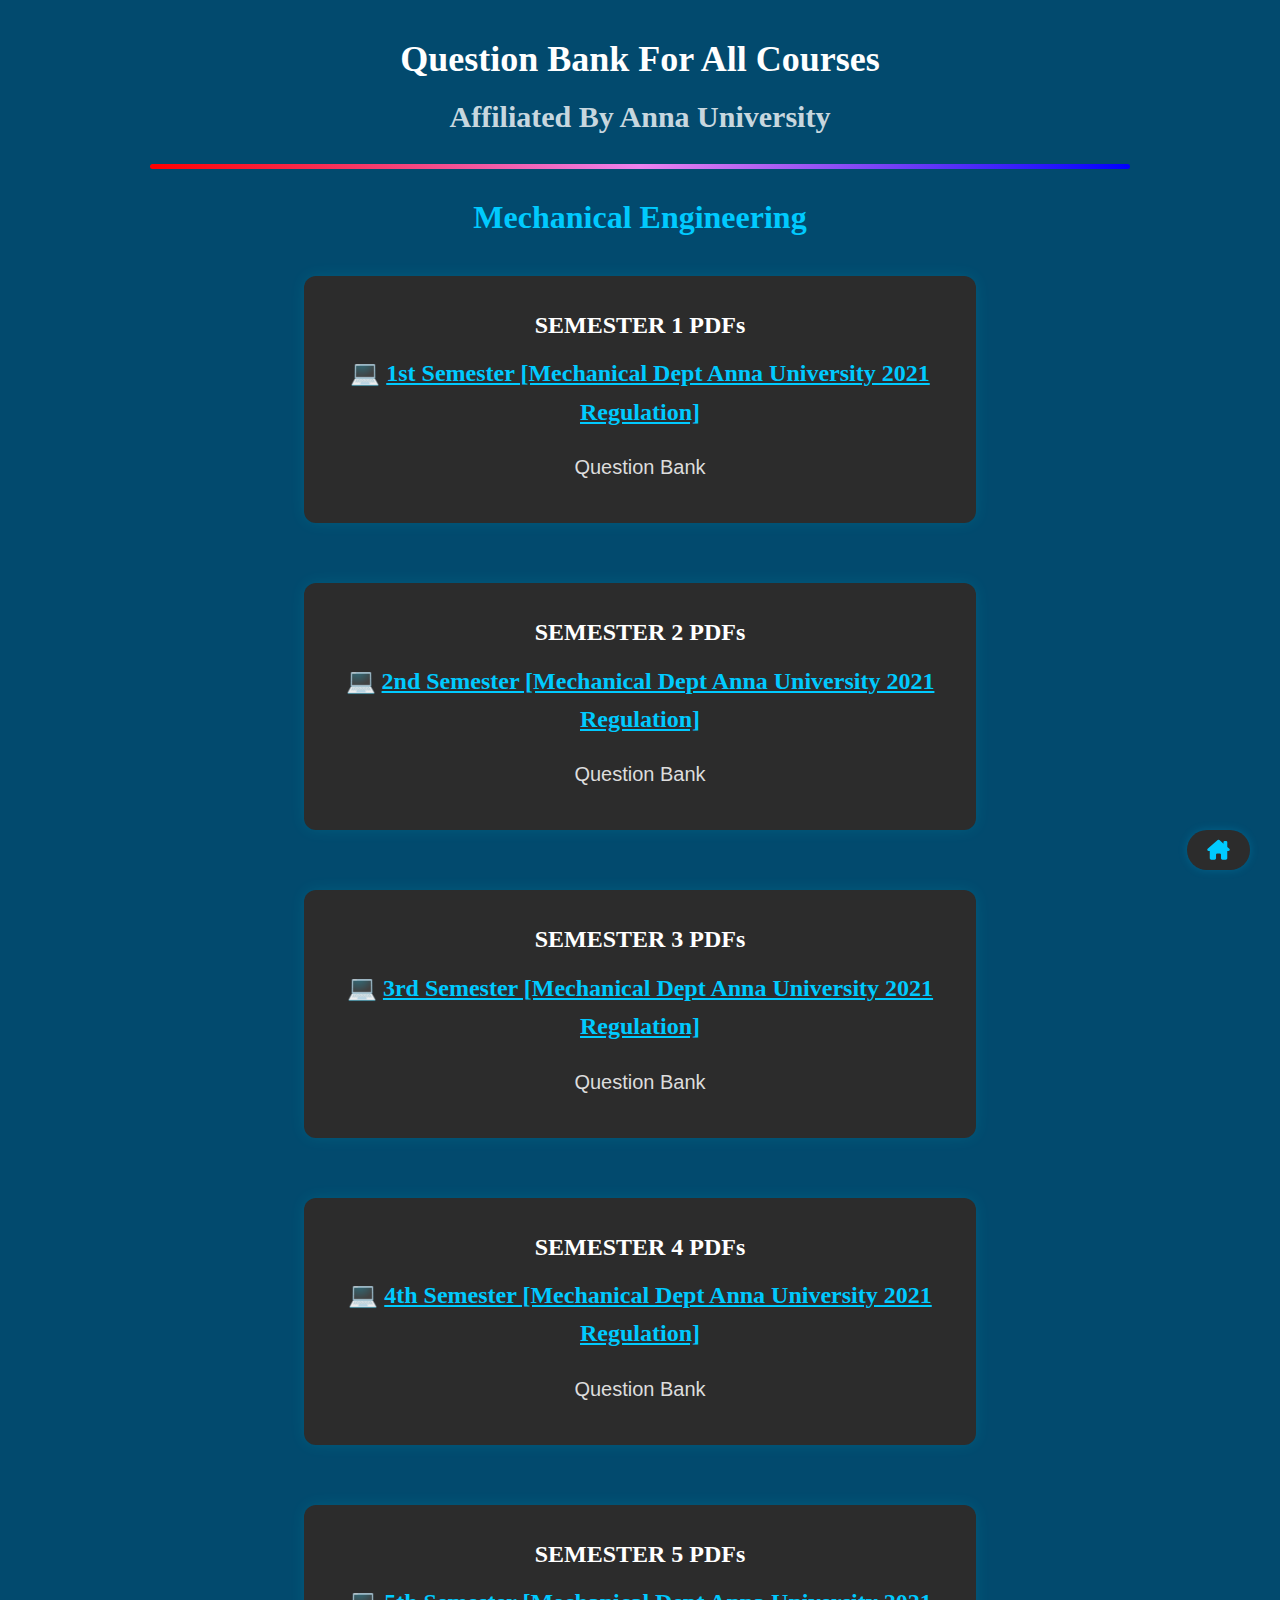
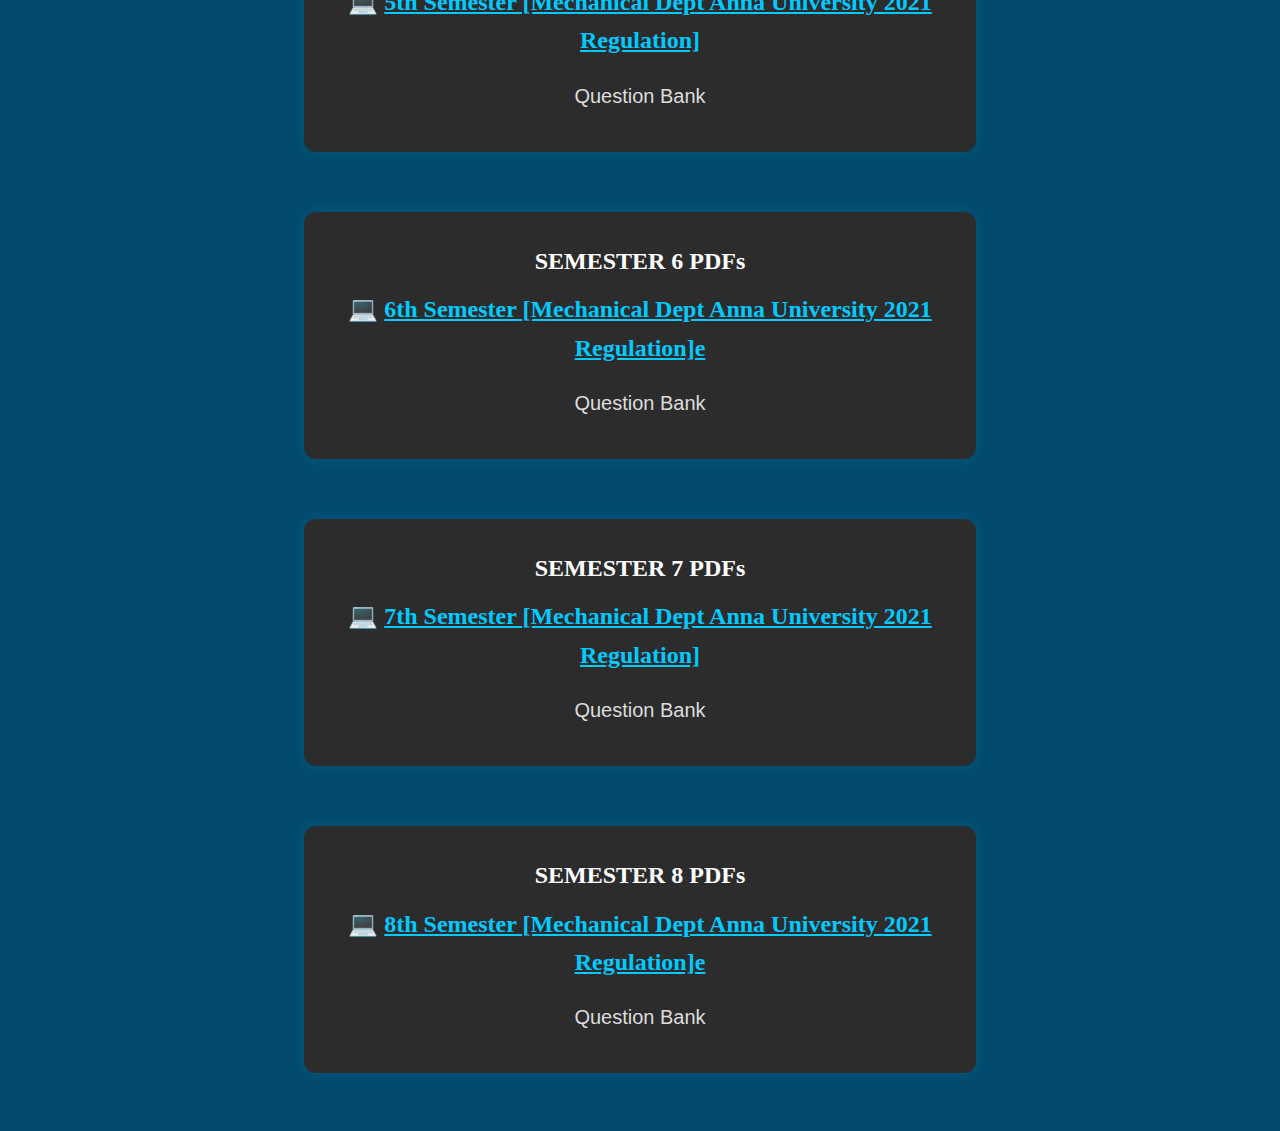
<file: mechanical2.html>
<!DOCTYPE html>
<html lang="en">

<head>
	<meta charset="UTF-8">
	<title>Mechanical Engineering Course Details</title>
    <link rel="stylesheet" href="style.css">
    <link rel="stylesheet" href="https://cdnjs.cloudflare.com/ajax/libs/font-awesome/6.4.0/css/all.min.css">
	<style>
		body {
			background-color: #024A6E;
			color: white;
			font-family: Arial, sans-serif;
			padding: 20px;
		}

		h1 {
			color: #00caff;
		}

		a {
			color: #00caff;
		}
	</style>
</head>

<body>
    <h1 class="main-heading">Question Bank For All Courses</h1>
    <h2 class="sub-heading">Affiliated By Anna University</h2>
    <hr class="one">
	<h1>Mechanical Engineering </h1>
	<section>
		<center>
			<h2>SEMESTER 1 PDFs</h2>
			<h2> 💻 <a
					href="https://www.brainkart.com/materials/1st-semester--mechanical-dept-anna-university-2021-regulation--1129/">
					1st Semester [Mechanical Dept Anna University 2021 Regulation]</a> </h2>
			<p> Question Bank
			<p>
		</center>
	</section>

	<section>
		<center>
			<h2>SEMESTER 2 PDFs</h2>
			<h2> 💻 <a
					href="https://www.brainkart.com/materials/2nd-semester--mechanical-dept-anna-university-2021-regulation--1130/">
					2nd Semester [Mechanical Dept Anna University 2021 Regulation] </a></h2>
			<p>Question Bank </p>
		</center>
	</section>

	<section>
		<center>
			<h2>SEMESTER 3 PDFs</h2>
			<h2> 💻 <a
					href="https://www.brainkart.com/materials/3rd-semester--mechanical-dept-anna-university-2021-regulation--1131/">
					3rd Semester [Mechanical Dept Anna University 2021 Regulation]</a></h2>
			<p>Question Bank</p>
		</center>
	</section>

	<section>
		<center>
			<h2>SEMESTER 4 PDFs</h2>
			<h2> 💻 <a
					href="https://www.brainkart.com/materials/4th-semester--mechanical-dept-anna-university-2021-regulation--1132/">
					4th Semester [Mechanical Dept Anna University 2021 Regulation]</a></h2>
			<p>Question Bank </p>
		</center>
	</section>

	<section>
		<center>
			<h2>SEMESTER 5 PDFs</h2>
			<h2> 💻 <a
					href="https://www.brainkart.com/materials/5th-semester--mechanical-dept-anna-university-2021-regulation--1133/">
					5th Semester [Mechanical Dept Anna University 2021 Regulation]</a></h2>
			<p>Question Bank </p>
		</center>
	</section>

	<section>
		<center>
			<h2>SEMESTER 6 PDFs</h2>
			<h2> 💻 <a
					href="https://www.brainkart.com/materials/6th-semester--mechanical-dept-anna-university-2021-regulation--1134/">
					6th Semester [Mechanical Dept Anna University 2021 Regulation]e</a></h2>
			<p>Question Bank </p>
		</center>
	</section>

	<section>
		<center>
			<h2>SEMESTER 7 PDFs</h2>
			<h2> 💻 <a
					href="https://www.brainkart.com/materials/7th-semester--mechanical-dept-anna-university-2021-regulation--1135/">
					7th Semester [Mechanical Dept Anna University 2021 Regulation]</a></h2>
			<p>Question Bank</p>
		</center>
	</section>

	<section>
		<center>
			<h2>SEMESTER 8 PDFs</h2>
			<h2> 💻 <a
					href="https://www.brainkart.com/materials/8th-semester--mechanical-dept-anna-university-2021-regulation--1136/">
					8th Semester [Mechanical Dept Anna University 2021 Regulation]e</a></h2>
			<p>Question Bank </p>
		</center>
	</section>
	<a href="index.html" class="back-home">
    <i class="fa-solid fa-house-chimney"></i></a>
</body>

</html>
</file>
<file: style.css>
body {
    background-color: #024A6E;
    min-height: 100vh;
    display: flex;
    flex-direction: column;
    align-items: flex;
    color: white;
    font-family: 'Segoe UI', Tahoma, Geneva, Verdana, sans-serif;
    width: flex;
}

.main-heading, .sub-heading {
  text-align: center;
  margin: 10px auto;
  color: white;
}

.main-heading {
  font-size: 36px;
  font-weight: bold;
}

.sub-heading {
  font-size: 30px;
  color: #ffffffcc;
}


h1,
h2 {
    align-items: center;
    margin: 10px;
    text-align: center;
    font-family: '', serif;
}

h4 {
    font-size: large;
}

 h2 a {
      color:#00caff;
    }

    h2 a {
        color: #00caff !important;
        
    }
 
    h2 a:hover {
  color: #ffffff;              
  text-decoration: none;  
}

h2 a:visited {
  color: #ffffff;              
}

hr.one {
    border: none;
    height: 5px;
    border-radius: 10px;
    background: linear-gradient(to left, blue, violet, red);
    align-items: center;
    width: 80%;
    margin: 20px 0;
    margin: 20px auto;
}

hr.two {
    border: none;
    height: 2px;
    border-radius: 10px;
    background: linear-gradient(rgb(241, 187, 187));
    align-items: center;
    width: 100%;
    margin: 20px 0;
    margin: 20px auto;
}
button {
    padding: 1em 2em;
    background-color: #161a20;
    border: none;
    font-family: '', serif;
    color: #f0f0f0;
    border-radius: 1000px;
    position: relative;
    display: flex;
    justify-content: center;
    align-items: center;
    cursor: pointer;
    margin: 20px;
    font-size: large;
    font-weight: bold;
}

  button a {
      color: #f5f9fa;
      text-decoration: none;
   }

button::after {
    content: '';
    position: absolute;
    height: 107%;
    width: 102%;
    border-radius: 1000px;
    background-image: linear-gradient(to bottom right, #008cff, #e100ff);
    z-index: -1;
}

button:hover {
    z-index: 0;
    box-shadow: 40px 0 100px #008cff85, -40px 0 100px #e100ffbb;
}

nav {
    width: 100%;
    align-content: center;
    background-color: #111417;
    padding: 10px 0;
    display: flex;
    justify-content: center; 
    margin: 0 auto;
    font-weight: bold;
    font-family: '', serif;
}

nav ul {
    list-style: none;
    background color: #878080
    padding: 0;
    margin: 0;
    display: flex;
    flex-wrap: wrap;
    justify-content: center;
}

nav ul li {
    position: relative;
    margin: 0 15px;
    background color: #666363 
}

nav ul li a {
    color: white;
    text-decoration: none;
    padding: 10px;
    display: block;
}

nav ul li:hover>ul.dropdown {
    display: block;
}

.dropdown {
    display: none;
    position: absolute;
    top: 100%;
    left: 0;
    background-color: #1e1e1e;
    padding: 0;
    min-width: 200px;
    z-index: 999;
}

.dropdown li {
    width: 100%;
}

.dropdown li a {
    padding: 10px;
}

.dropdown li a:hover {
    background-color: #333;
}

.section-wrapper {
  display: flex;
  justify-content: space-between;
  align-items: flex-start;
  width: 60%;
  margin: 40px auto;
  gap: 20px;
}

@media (max-width: 768px) {
  .section-wrapper {
    flex-direction: column;
  }
 
  #purpose, #encompasses, #syllabus, #syllabus 1 {
    width: 100%;
    flex-wrap: wrap;
  }
}
#syllabus{
    justify-content:left;
}
    #syllabus 1 {
    justify-content:right;
    }
#purpose, #syllabus, #encompasses, #courses, #footer, #welcome, #it, section{
    width: 50%;
    margin: 30px auto;
    padding: 20px 30px;
    background-color: #2c2c2c;
    border-radius: 12px;
    box-shadow: 0 0 15px rgba(0, 255,255, 0.1);
    color: #ffffff;
    font-family: 'Segoe UI', 'Segoe UI', Tahoma, Geneva, Verdana, sans-serif;
    line-height: 1.6;
    transition: transform 0.3s ease;
}

#footer {
    width: 80%;
}

#welcome {
    text-align: center;
}

#purpose:hover, #syllabus:hover,section:hover, #encompasses:hover, #courses:hover, #footer:hover, #welcome:hover {
    transform: scale(1.01);
    box-shadow: 0 0 25px rgba(0, 225, 225, 0.2);
}

#purpose h2, #syllabus h2, #encompasses h2, #courses h2, #footer h2, #welcome h2 {
    color: #9eedb3;
    margin-bottom: 10px;
    font-size: 24px;
    border-bottom: 2px solid #00caff;
    padding-bottom: 5px;
}

#purpose p, #syllabus p, #encompasses p, #courses p, #footer p, #welcome p, section p {
   font-size: 20px;
   color: #dddddd;
}


section h3 {
    color: #bae2ec;
    margin-bottom: 10px;
}

section p {
    line-height: 1.6;
}

button {
    margin: 40px auto;
    max-width: 800px;
    padding: 20px;
    background-color: #2c2c2c;
    border-radius: px;
    box-shadow: 0 0 10px rgba(255, 255, 255, 0.05);
}
.home-content {
    display: none;
    width: 100%;
    margin-top: 20px;
    animation: fadeIn 0.5s ease-in-out;
}

button#home-button:hover+.home-content {
    display: block;
}

@keyframes fadeIn {
    from {
        opacity: 0;
    }

    to {
        opacity: 1;
    }
}

.back-home {
  display: inline-flex;
  align-items: center;
  gap: 8px;
  background-color: #2c2c2c;
  color: #00caff;
  padding: 10px 20px;
  border-radius: 50px;
  text-decoration: none;
  font-weight: 600;
  font-size: 16px;
  box-shadow: 0 0 10px rgba(0, 202, 255, 0.2);
  transition: all 0.3s ease;
  margin-top: 40px;
  bottom: 30px;
  right: 30px;
  z-index: 1000;
   position: fixed;
}

.back-home i {
  font-size: 20px;
  transition: transform 0.3s ease;
}

.back-home:hover {
  background-color: #00caff;
  color: #0b0d10;
  box-shadow: 0 0 20px rgba(0, 202, 255, 0.4);
}

.back-home:hover i {
  transform: translateX(-4px);
}

#progress {
    background-color: #03cc65;
    position: fixed;
    bottom: 20px;
    right: 10px;
    height: 70px;
    width: 70px;
    display: grid;
    place-items: center;
    font-size: optional;
    border-radius: 50%;
    box-shadow:  0 0 10px rgba(0, 0, 0, 0.2);
    cursor: pointer;
    
}
</file>
